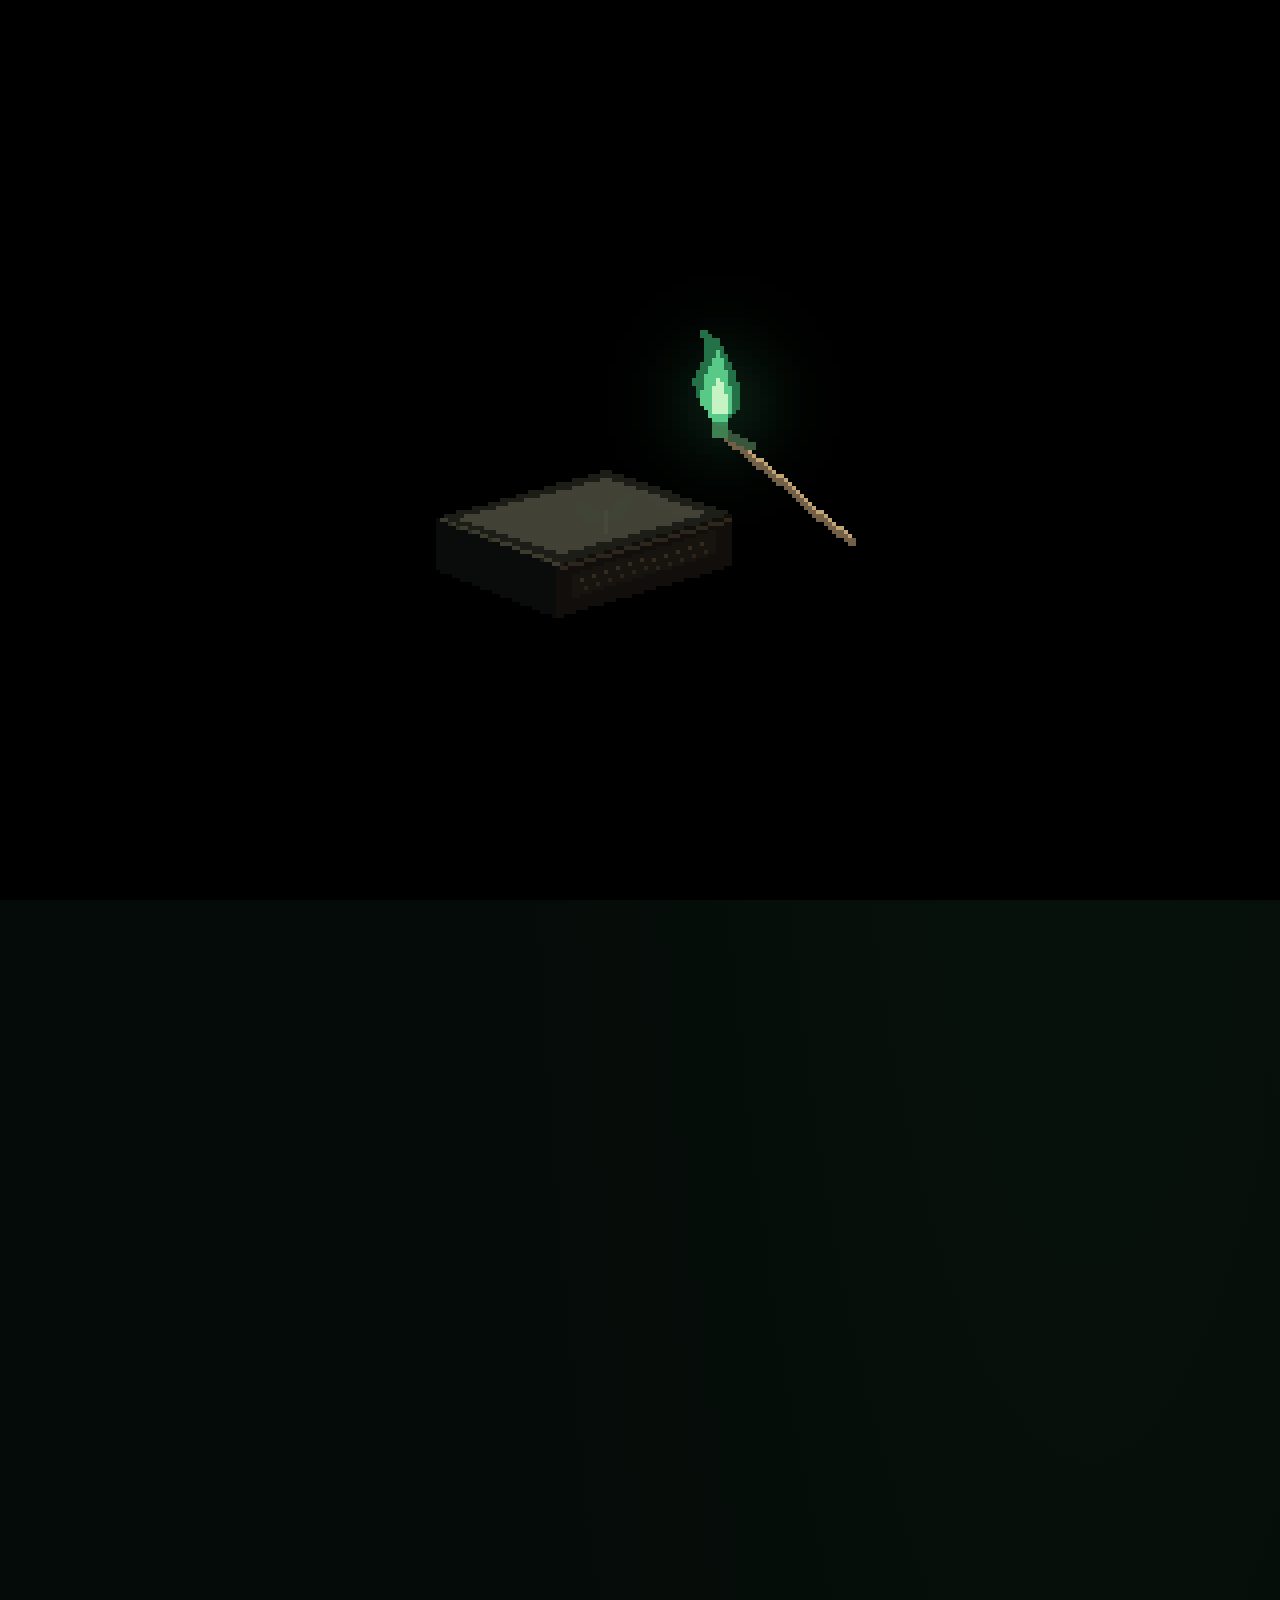
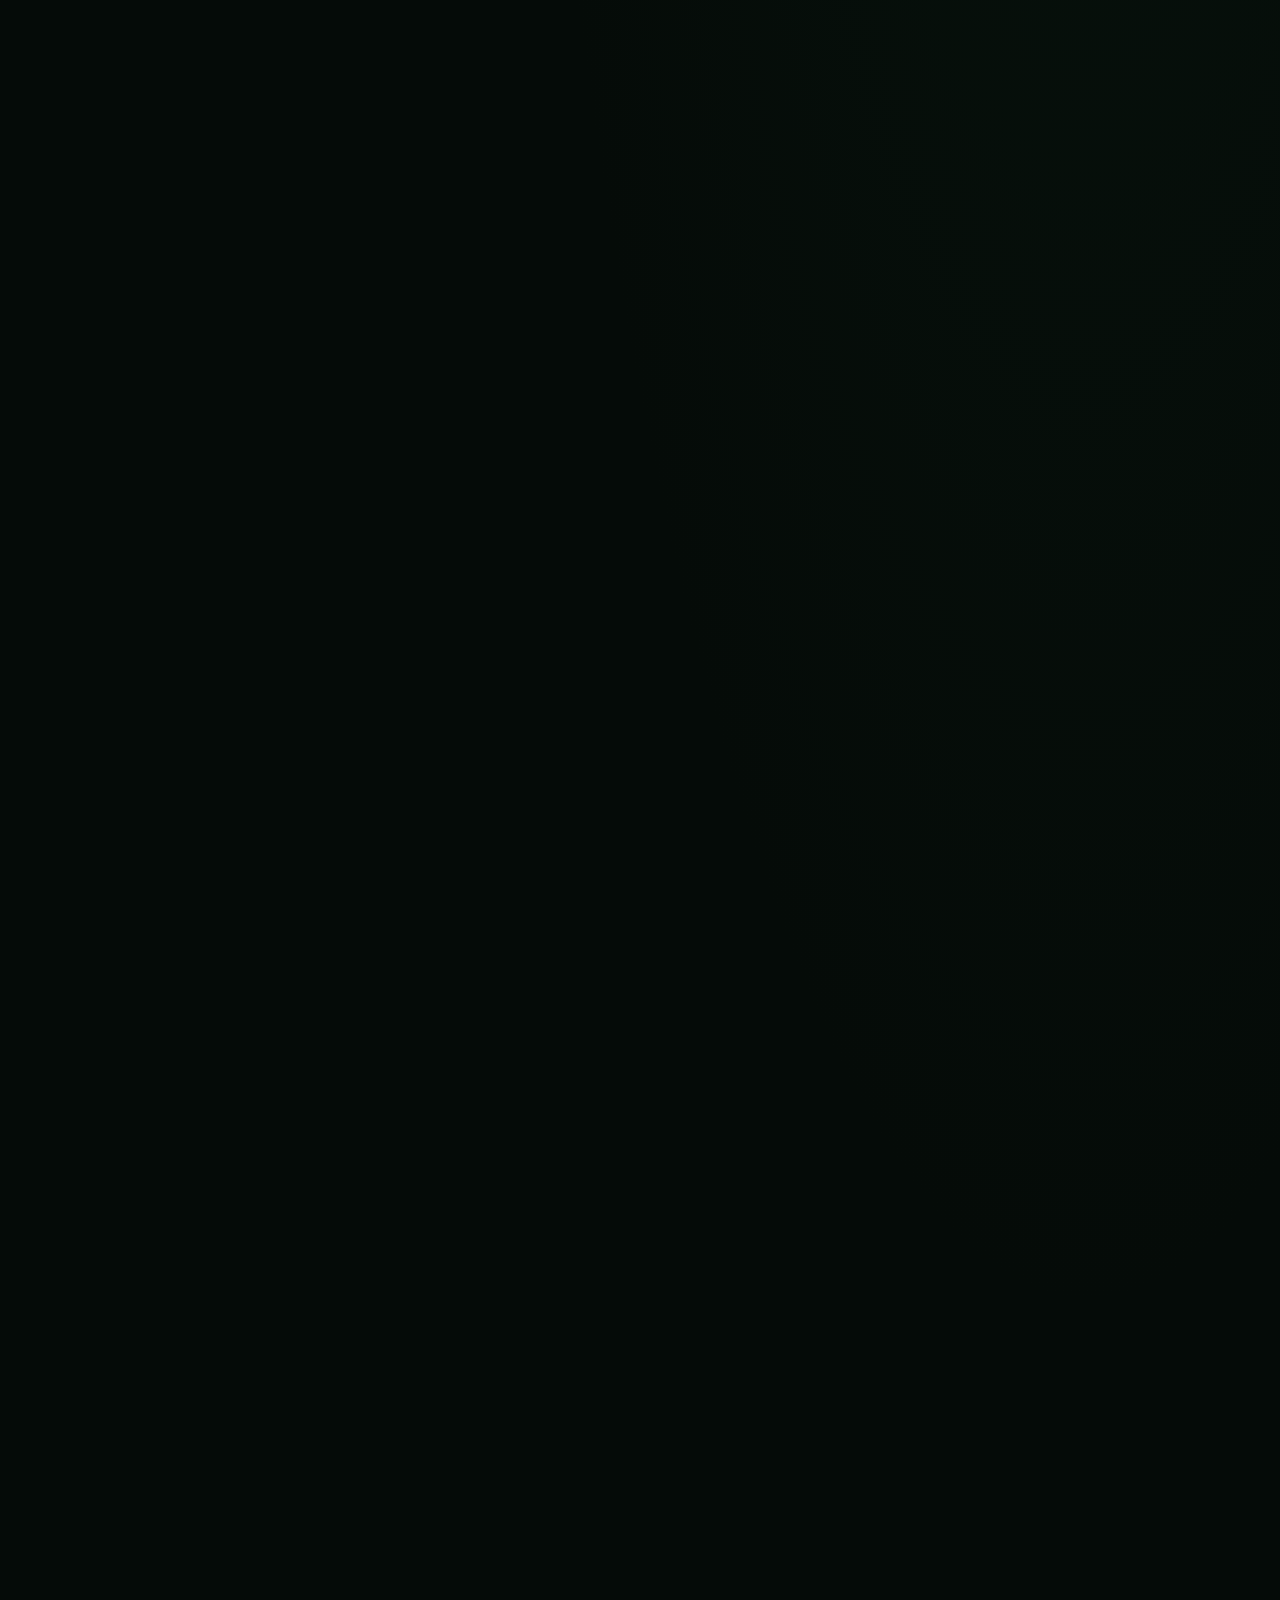
<file: index.html>
<!doctype html>
<html lang="en">
  <head>
    <meta charset="UTF-8" />
    <meta name="viewport" content="width=device-width, initial-scale=1.0" />
    <meta name="theme-color" content="#050b08" />
    <meta
      name="description"
      content="Nox Zeng — Computer Science master's student at Georgia Tech, specializing in Machine Learning. LLM agents, reinforcement learning, and AI research tools."
    />
    <title>Nox Zeng — Personal Website</title>
    <link rel="icon" type="image/svg+xml" href="assets/butterfly.svg" />
    <link rel="apple-touch-icon" href="assets/favicon.png" />
    <link rel="stylesheet" href="style.css?v=920d3c6b3c1a" />
    <link rel="stylesheet" href="habitat.css?v=14898856b02f" />
    <link rel="stylesheet" href="scroll.css?v=d841e4f6ef56" />
    <link rel="stylesheet" href="project-gallery.css?v=0447044fe9cb" />
    <script src="js/intro.js?v=c462114d2ba2"></script>
    <script src="js/garden.js?v=e01c7ecc3296" defer></script>
    <script src="js/site.js?v=141482794531" defer></script>
    <script src="js/projects.js?v=0074f2f586a3" defer></script>
    <script src="js/scroll.js?v=73bfad17a070" defer></script>
    <script src="js/details.js?v=5abc3d36058e" defer></script>
    <script src="js/cursor.js?v=2e1205889b01" defer></script>
    <script src="js/selection.js?v=388bb3a83b85" defer></script>
    <script src="js/analytics.js?v=12a7a344e04c" defer data-production-only></script>
  </head>
  <body id="top">
    <div class="match-intro" id="match-intro" aria-hidden="true">
      <canvas id="match-canvas" width="180" height="180"></canvas>
    </div>
    <a class="skip-link" href="#main">Skip to content</a>
    <header class="site-header">
      <a class="wordmark" href="#home" aria-label="Nox Zeng, home"
        ><img src="assets/butterfly.svg" width="32" height="26" alt="" /><span
          >nox<span class="wordmark-dot">.sys</span></span
        ></a
      >
      <nav aria-label="Main navigation">
        <a href="#about"><span class="nav-index">01</span> About</a>
        <a href="#projects"><span class="nav-index">02</span> Projects</a>
        <a href="#contact"><span class="nav-index">03</span> Contact ↗</a>
        <a href="#offscreen"><span class="nav-index">04</span> Interests</a>
      </nav>
      <span class="header-note"
        ><span class="status-light"></span> CODE / ART / CURIOSITY</span
      >
    </header>
    <main id="main">
      <section class="hero section-wrap" id="home" aria-labelledby="hero-title">
        <div class="hero-copy">
          <p class="eyebrow">
            <span class="prompt" aria-hidden="true">&gt;</span> NOX_ZENG /
            PERSONAL WEBSITE
          </p>
          <h1 id="hero-title" data-kind="greeting" aria-label="Hi, I’m Nox.">
            <span id="typed-headline" aria-hidden="true"
              ><span class="headline-first-word">Hi,</span
              ><span class="headline-rest"> I’m Nox.</span></span
            ><span class="headline-cursor" aria-hidden="true">_</span>
          </h1>
          <p class="hero-intro">
            Computer Science <span class="at-sign">@</span> Georgia Tech<br /><span
              class="hero-thread"
              >M.S. · Machine Learning</span
            >
          </p>
          <div class="hero-actions">
            <a class="button" href="#projects"
              >View projects <span aria-hidden="true">↗</span></a
            ><a class="text-link" href="#about"
              >About me <span aria-hidden="true">↓</span></a
            >
          </div>
        </div>
        <figure class="garden" aria-label="Pixel butterfly specimen windows with wreaths and loose botanical accents">
          <div class="garden-stage" role="group" aria-label="Overlapping butterfly specimen terminals">
            <article class="specimen-window specimen-window--swallowtail" data-forms="swallowtail">
              <button class="specimen-titlebar" type="button" aria-label="Bring swallowtail window to front; drag to move">
                <span class="specimen-signal" aria-hidden="true">!</span><span class="specimen-title">swallowtail.exe</span><span class="specimen-chrome" aria-hidden="true">− □</span>
              </button>
              <div class="specimen-body"><canvas width="210" height="250" role="img" aria-label="An animated pixel swallowtail butterfly">Pixel swallowtail.</canvas><p class="specimen-label" aria-hidden="true">SWALLOWTAIL</p></div>
            </article>
            <article class="specimen-window specimen-window--blue" data-forms="morpho glasswing">
              <button class="specimen-titlebar" type="button" aria-label="Bring blue morpho and glasswing window to front; drag to move">
                <span class="specimen-signal" aria-hidden="true">!</span><span class="specimen-title">wing_buffer.log</span><span class="specimen-chrome" aria-hidden="true">− □</span>
              </button>
              <div class="specimen-body"><canvas width="420" height="175" role="img" aria-label="Animated pixel blue morpho and glasswing butterflies">Pixel blue morpho and glasswing.</canvas><p class="specimen-label" aria-hidden="true">MORPHO · GLASSWING</p></div>
            </article>
            <article class="specimen-window specimen-window--luna" data-forms="luna">
              <button class="specimen-titlebar" type="button" aria-label="Bring luna moth window to front; drag to move">
                <span class="specimen-signal" aria-hidden="true">!</span><span class="specimen-title">luna.exe</span><span class="specimen-chrome" aria-hidden="true">− □</span>
              </button>
              <div class="specimen-body"><canvas width="360" height="330" role="img" aria-label="An animated pixel luna moth">Pixel luna moth.</canvas><p class="specimen-label" aria-hidden="true">LUNA MOTH</p></div>
            </article>
            <article class="specimen-window specimen-window--amber" data-forms="atlas monarch">
              <button class="specimen-titlebar" type="button" aria-label="Bring atlas moth and monarch window to front; drag to move">
                <span class="specimen-signal" aria-hidden="true">!</span><span class="specimen-title">specimens_04</span><span class="specimen-chrome" aria-hidden="true">− □</span>
              </button>
              <div class="specimen-body"><canvas width="340" height="180" role="img" aria-label="Animated pixel atlas moth and monarch">Pixel atlas moth and monarch.</canvas><p class="specimen-label" aria-hidden="true">ATLAS · MONARCH</p></div>
            </article>
            <article class="specimen-window specimen-window--ink" data-forms="peacock emperor">
              <button class="specimen-titlebar" type="button" aria-label="Bring peacock and purple emperor window to front; drag to move">
                <span class="specimen-signal" aria-hidden="true">!</span><span class="specimen-title">colour_study</span><span class="specimen-chrome" aria-hidden="true">− □</span>
              </button>
              <div class="specimen-body"><canvas width="260" height="185" role="img" aria-label="Animated pixel peacock and purple emperor butterflies">Pixel peacock and purple emperor.</canvas><p class="specimen-label" aria-hidden="true">PEACOCK · EMPEROR</p></div>
            </article>
            <article class="specimen-window specimen-window--comet" data-forms="comet">
              <button class="specimen-titlebar" type="button" aria-label="Bring comet moth window to front; drag to move">
                <span class="specimen-signal" aria-hidden="true">!</span><span class="specimen-title">comet.exe</span><span class="specimen-chrome" aria-hidden="true">− □</span>
              </button>
              <div class="specimen-body"><canvas width="140" height="200" role="img" aria-label="An animated pixel comet moth">Pixel comet moth.</canvas><p class="specimen-label" aria-hidden="true">COMET MOTH</p></div>
            </article>
          </div>
        </figure>
        <a class="scroll-cue" href="#about"
          ><span aria-hidden="true">↓</span> SCROLL TO EXPLORE</a
        >
      </section>
      <section
        class="about section-wrap"
        id="about"
        aria-labelledby="about-title"
      >
        <div class="section-marker">
          <span>01 / INTRO</span><span aria-hidden="true">↘</span>
        </div>
        <div class="about-main">
          <h2 id="about-title">About Me</h2>
          <p class="about-copy">
            I’m Nox, a <strong>Computer Science master’s student</strong> at
            <a
              href="https://www.gatech.edu/"
              target="_blank"
              rel="noopener noreferrer"
              >Georgia Tech</a
            >, where I also earned my <strong>B.S.</strong> I focus on machine
            learning and am currently researching RSI. I also have a
            <strong>first-author paper under review at
            <a
              href="https://naacl.org/"
              target="_blank"
              rel="noopener noreferrer"
              >NAACL</a
            ></strong>. My work with LLM agents and reinforcement learning
            includes an AI internship at ZTE, where I built distributed training
            pipelines for multi-turn agents. I’m currently in team matching for
            Google’s 2027 SWE internship. Outside of CS, I enjoy reading,
            Polaroid and film photography, drawing and painting, and visiting
            historic sites, especially ancient tombs.
          </p>
        </div>
      </section>
      <section
        class="work section-wrap"
        id="projects"
        aria-labelledby="work-title"
      >
        <div class="section-heading">
          <div>
            <p class="eyebrow">02 / SELECTED PROJECTS</p>
            <h2 id="work-title">Projects</h2>
          </div>
          <a
            class="text-link"
            href="https://github.com/noxYJZeng"
            target="_blank"
            rel="noopener noreferrer"
            >More on GitHub <span aria-hidden="true">↗</span></a
          >
        </div>
        <div class="project-index">
          <div class="project-directory">
            <section class="project-group" aria-labelledby="projects-ml-title">
              <h3 class="project-group-title" id="projects-ml-title">ML &amp; AI</h3>
              <ol class="project-list" start="1">
                <li>
                  <article class="project-note" data-project="claim2code" aria-labelledby="project-claim2code-title">
                    <span class="project-number" aria-hidden="true">01</span>
                    <div class="project-note-copy">
                      <div class="project-note-heading">
                        <img class="project-thumb" src="assets/project-thumbs/claim2code.webp" alt=""
                          width="640" height="336" loading="lazy" decoding="async" />
                        <h4 id="project-claim2code-title"><a class="project-link"
                          href="https://github.com/noxYJZeng/claim2code" target="_blank" rel="noopener noreferrer"
                          ><span class="project-link-tail">Claim2Code <span class="project-link-arrow" aria-hidden="true">↗</span></span></a></h4>
                        <span class="project-status">Completed</span>
                      </div>
                      <p>Check whether a paper’s claims match its code. Upload an ML paper and link its GitHub repo to get verdicts backed by paper passages and code lines, mismatch explanations, and optional reference tests.</p>
                      <span class="project-stack">PYTHON · FASTAPI · REACT · PGVECTOR</span>
                    <a class="project-example"
                      href="https://github.com/noxYJZeng/claim2code/blob/main/docs/screenshots/verification.jpg"
                      target="_blank" rel="noopener noreferrer"
                      >Verification example <span aria-hidden="true">↗</span></a>
                    </div>
                  </article>
                </li>
                <li>
                  <article class="project-note" data-project="fluid" aria-labelledby="project-fluid-title">
                    <span class="project-number" aria-hidden="true">02</span>
                    <div class="project-note-copy">
                      <div class="project-note-heading">
                        <img class="project-thumb" src="assets/project-thumbs/lbm.webp" alt=""
                          width="640" height="640" loading="lazy" decoding="async" />
                        <h4 id="project-fluid-title"><a class="project-link"
                          href="https://github.com/noxYJZeng/lbm-generating-obstacles-randomly" target="_blank" rel="noopener noreferrer"
                          >LBM Fluid <span class="project-link-tail">Simulation <span class="project-link-arrow" aria-hidden="true">↗</span></span></a></h4>
                      </div>
                      <p>A 2D fluid solver with randomized obstacles, built to produce varied simulation data for machine learning.</p>
                      <span class="project-stack">PYTHON · LBM · MACHINE LEARNING</span>
                    </div>
                  </article>
                </li>
              </ol>
            </section>
            <section class="project-group" aria-labelledby="projects-swe-title">
              <h3 class="project-group-title" id="projects-swe-title">SWE</h3>
              <ol class="project-list" start="3">
                <li>
                  <article class="project-note" data-project="nasa" aria-labelledby="project-nasa-title">
                    <span class="project-number" aria-hidden="true">03</span>
                    <div class="project-note-copy">
                      <div class="project-note-heading">
                        <img class="project-thumb" src="assets/project-thumbs/nasa.webp" alt=""
                          width="640" height="634" loading="lazy" decoding="async" />
                        <h4 id="project-nasa-title"><a class="project-link"
                          href="https://nasa-explorer-z.netlify.app/apod" target="_blank" rel="noopener noreferrer"
                          >NASA <span class="project-link-tail">Explorer <span class="project-link-arrow" aria-hidden="true">↗</span></span></a></h4>
                      </div>
                      <p>A NASA API dashboard with real-time ISS tracking, 2D/3D maps, asteroid statistics, and an astronomy picture of the day.</p>
                      <span class="project-stack">VUE · TYPESCRIPT · CESIUMJS · NASA APIs</span>
                    </div>
                  </article>
                </li>
                <li>
                  <article class="project-note" data-project="health" aria-labelledby="project-health-title">
                    <span class="project-number" aria-hidden="true">04</span>
                    <div class="project-note-copy">
                      <div class="project-note-heading">
                        <img class="project-thumb" src="assets/project-thumbs/healthtracker.webp" alt=""
                          width="512" height="512" loading="lazy" decoding="async" />
                        <h4 id="project-health-title"><a class="project-link"
                          href="https://noxyjzeng.github.io/HealthTracker/" target="_blank" rel="noopener noreferrer"
                          ><span class="project-link-tail">HealthTracker <span class="project-link-arrow" aria-hidden="true">↗</span></span></a></h4>
                      </div>
                      <p>Log calories, track workouts, and join community challenges with role-based features and a clear view of your progress.</p>
                      <span class="project-stack">MOBILE · MVVM · COMMUNITY</span>
                    </div>
                  </article>
                </li>
                <li>
                  <article class="project-note" data-project="fashion" aria-labelledby="project-fashion-title">
                    <span class="project-number" aria-hidden="true">05</span>
                    <div class="project-note-copy">
                      <div class="project-note-heading">
                        <img class="project-thumb" src="assets/project-thumbs/atlsfw.webp" alt=""
                          width="640" height="640" loading="lazy" decoding="async" />
                        <h4 id="project-fashion-title"><a class="project-link"
                          href="https://noxyjzeng.github.io/ATLSFW_App_Enhancement/" target="_blank" rel="noopener noreferrer"
                          ><span class="project-link-tail">ATLSFW <span class="project-link-arrow" aria-hidden="true">↗</span></span></a></h4>
                      </div>
                      <p>Connecting people with sustainable fashion, local makers, and the stories behind what we wear.</p>
                      <span class="project-stack">MOBILE · SUSTAINABILITY · ROLE-BASED UX</span>
                    </div>
                  </article>
                </li>
              </ol>
            </section>
            <section class="project-group" aria-labelledby="projects-systems-title">
              <h3 class="project-group-title" id="projects-systems-title">C &amp; Systems</h3>
              <ol class="project-list" start="6">
                <li>
                  <article class="project-note" data-project="pacman" aria-labelledby="project-pacman-title">
                    <span class="project-number" aria-hidden="true">06</span>
                    <div class="project-note-copy">
                      <div class="project-note-heading">
                        <img class="project-thumb" src="assets/gba-pixel.svg" alt=""
                          width="320" height="210" loading="lazy" />
                        <h4 id="project-pacman-title"><a class="project-link"
                          href="https://github.com/noxYJZeng/gba-pacman" target="_blank" rel="noopener noreferrer"
                          >Pacman <span class="project-link-tail">GBA <span class="project-link-arrow" aria-hidden="true">↗</span></span></a></h4>
                      </div>
                      <p>Built from scratch for the Game Boy Advance.</p>
                      <span class="project-stack">C · DMA · SPRITES</span>
                    </div>
                  </article>
                </li>
              </ol>
            </section>
          </div>
        </div>
      </section>
      <section
        class="contact section-wrap"
        id="contact"
        aria-labelledby="contact-title"
      >
        <div class="contact-stack">
          <div class="paper-layer paper-layer-back" aria-hidden="true"></div>
          <div class="paper-layer paper-layer-middle" aria-hidden="true"></div>
          <div class="contact-paper">
            <div class="contact-top">
              <span>03 / FIND ME</span>
              <img src="assets/butterfly.svg" width="34" height="28" alt="" />
            </div>
            <h2 id="contact-title">Contact</h2>
            <p>For work, projects, or a quick hello.</p>
            <a class="contact-email" href="mailto:xzeng0501@gmail.com"
              >xzeng0501@gmail.com <span aria-hidden="true">↗</span></a
            >
            <div class="contact-links">
              <a
                href="https://github.com/noxYJZeng"
                target="_blank"
                rel="noopener noreferrer"
                aria-label="GitHub"
                title="GitHub"
              >
                <svg
                  viewBox="0 0 16 16"
                  fill="currentColor"
                  aria-hidden="true"
                  focusable="false"
                >
                  <path
                    d="M8 0C3.58 0 0 3.58 0 8c0 3.54 2.29 6.53 5.47 7.59.4.07.55-.17.55-.38 0-.19-.01-.82-.01-1.49-2.01.37-2.53-.49-2.69-.94-.09-.23-.48-.94-.82-1.13-.28-.15-.68-.52-.01-.53.63-.01 1.08.58 1.23.82.72 1.21 1.87.87 2.33.66.07-.52.28-.87.51-1.07-1.78-.2-3.64-.89-3.64-3.95 0-.87.31-1.59.82-2.15-.08-.2-.36-1.02.08-2.12 0 0 .67-.21 2.2.82.64-.18 1.32-.27 2-.27s1.36.09 2 .27c1.53-1.04 2.2-.82 2.2-.82.44 1.1.16 1.92.08 2.12.51.56.82 1.27.82 2.15 0 3.07-1.87 3.75-3.65 3.95.29.25.54.73.54 1.48 0 1.07-.01 1.93-.01 2.2 0 .21.15.46.55.38A8.01 8.01 0 0 0 16 8c0-4.42-3.58-8-8-8"
                  />
                </svg>
              </a>
              <a
                href="https://www.linkedin.com/in/nox-zeng-2a6161294/"
                target="_blank"
                rel="noopener noreferrer"
                aria-label="LinkedIn"
                title="LinkedIn"
              >
                <svg
                  viewBox="0 0 16 16"
                  fill="currentColor"
                  aria-hidden="true"
                  focusable="false"
                >
                  <path
                    d="M0 1.146C0 .513.526 0 1.175 0h13.65C15.474 0 16 .513 16 1.146v13.708c0 .633-.526 1.146-1.175 1.146H1.175C.526 16 0 15.487 0 14.854zm4.943 12.248V6.169H2.542v7.225zm-1.2-8.212c.837 0 1.358-.554 1.358-1.248-.015-.709-.52-1.248-1.342-1.248S2.4 3.226 2.4 3.934c0 .694.521 1.248 1.327 1.248zm4.908 8.212V9.359c0-.216.016-.432.08-.586.173-.431.568-.878 1.232-.878.869 0 1.216.662 1.216 1.634v3.865h2.401V9.25c0-2.22-1.184-3.252-2.764-3.252-1.274 0-1.845.7-2.165 1.193v.025h-.016l.016-.025V6.169h-2.4c.03.678 0 7.225 0 7.225z"
                  />
                </svg>
              </a>
            </div>
          </div>
          <img
            class="contact-pen"
            src="assets/fountain-pen.svg"
            width="120"
            height="48"
            alt=""
            aria-hidden="true"
            draggable="false"
          />
        </div>
      </section>

      <section
        class="offscreen section-wrap"
        id="offscreen"
        aria-labelledby="offscreen-title"
      >
        <div class="section-heading">
          <div>
            <p class="eyebrow">04 / KNOW MORE ABOUT ME</p>
            <h2 id="offscreen-title">Interests</h2>
          </div>
        </div>
        <div class="interest-list">
          <article
            class="interest-row interest-row--reading"
            aria-labelledby="interest-reading"
          >
            <div class="interest-copy">
              <span class="interest-index">01</span>
              <h3 id="interest-reading">Reading</h3>
              <p>
                I read a bit of everything, but history books are my favorite.
              </p>
              <p>
                Lately I’ve been puzzling over Nabokov’s <em>Pale Fire</em>.
              </p>
            </div>
            <div class="interest-visual">
              <div class="interest-art">
                <canvas
                  width="240"
                  height="156"
                  data-pixels="reading"
                  role="img"
                  aria-label="A pixel book with a page that lifts, turns around the binding, and settles on the other side."
                  >An open book in pixels.</canvas
                >
              </div>
            </div>
          </article>
          <article
            class="interest-row interest-row--camera"
            aria-labelledby="interest-camera"
          >
            <div class="interest-copy">
              <span class="interest-index">02</span>
              <h3 id="interest-camera">Polaroid &amp; Film</h3>
              <p>
                I love Polaroid and film photography for the surprises,
                including the occasional “oh no.”
              </p>
              <p>
                While I’m waiting for a photo to develop, I never quite know
                what I’m going to get. I like that uncertainty and the excuse to
                experiment.
              </p>
              <a class="interest-gallery-link" href="polaroids.html"
                >View my Polaroids <span aria-hidden="true">↗</span></a
              >
            </div>
            <div class="interest-visual">
              <div class="interest-art">
                <canvas
                  width="240"
                  height="156"
                  data-pixels="camera"
                  role="img"
                  aria-label="Front view of a pixel Polaroid SX-70 folding camera. Its shutter closes, a photograph emerges from the centered slot, and its image gradually develops beside a roll of film."
                  >A Polaroid SX-70 folding camera and a roll of film in
                  pixels.</canvas
                >
              </div>
            </div>
          </article>
          <article
            class="interest-row interest-row--painting"
            aria-labelledby="interest-painting"
          >
            <div class="interest-copy">
              <span class="interest-index">03</span>
              <h3 id="interest-painting">Drawing &amp; Painting</h3>
              <p>
                With watercolor, I love seeing how water and pigment spread and
                blend on cotton paper. Changing the amount of water or the mix
                of colors can lead to very different results.
              </p>
              <p>I also enjoy drawing and painting with other materials.</p>
            </div>
            <div class="interest-visual interest-visual--painting">
              <div class="interest-art" aria-hidden="true"></div>
              <canvas
                width="360"
                height="260"
                data-pixels="painting"
                role="img"
                aria-label="A pixel watercolor brush dips into a small paint pan, then paints a butterfly with translucent washes and soft bleeding edges directly on the paper. Its handle extends beyond the page."
                >A butterfly being painted in watercolors, with a large brush
                extending past the paper.</canvas
              >
            </div>
          </article>
          <article
            class="interest-row interest-row--ruins"
            aria-labelledby="interest-ruins"
          >
            <div class="interest-copy">
              <span class="interest-index">04</span>
              <h3 id="interest-ruins">Historic Sites</h3>
              <p>
                I like visiting historic sites of all kinds, especially ancient
                tombs. There’s a lot to learn from the architecture, carvings,
                and inscriptions.
              </p>
              <p>
                I have a lot of respect for the people resting there, so I try
                to be a good guest and leave everything as I found it.
              </p>
            </div>
            <div class="interest-visual">
              <div class="interest-art">
                <canvas
                  width="240"
                  height="156"
                  data-pixels="ruins"
                  role="img"
                  aria-label="Pixel animation of a mossy ancient tomb entrance with a small flickering lantern."
                  >A historic tomb entrance and a small lantern in
                  pixels.</canvas
                >
              </div>
            </div>
          </article>
        </div>
      </section>
      <section
        class="visitor-note section-wrap"
        aria-label="A dedication to the visitor"
      >
        <div class="dedication">
          <p>to you,<br /><span>who found your way here.</span></p>
          <span class="dedication-signoff"
            >Thanks for stopping by.<span aria-hidden="true"> _</span></span
          >
        </div>
        <figure class="waxwing-scene">
          <canvas
            width="1180"
            height="360"
            data-pixels="waxwing"
            role="img"
            aria-label="A large pixel waxwing moving freely among leafy branches, flowers, berries, and fireflies on the page. It looks around, preens, stretches its wings, hops, and pecks at berries."
            >A waxwing among flowering branches, drawn in pixels directly on the
            page.</canvas
          >
        </figure>
      </section>
    </main>
    <footer class="site-footer section-wrap">
      <a class="footer-wordmark" href="#home">nox.</a
      ><span>PERSONAL WEBSITE</span
      ><span>© <span id="year">2026</span> Nox Zeng</span
      ><a href="#top" class="back-top">BACK TO TOP ↑</a>
    </footer>
  </body>
</html>
</file>
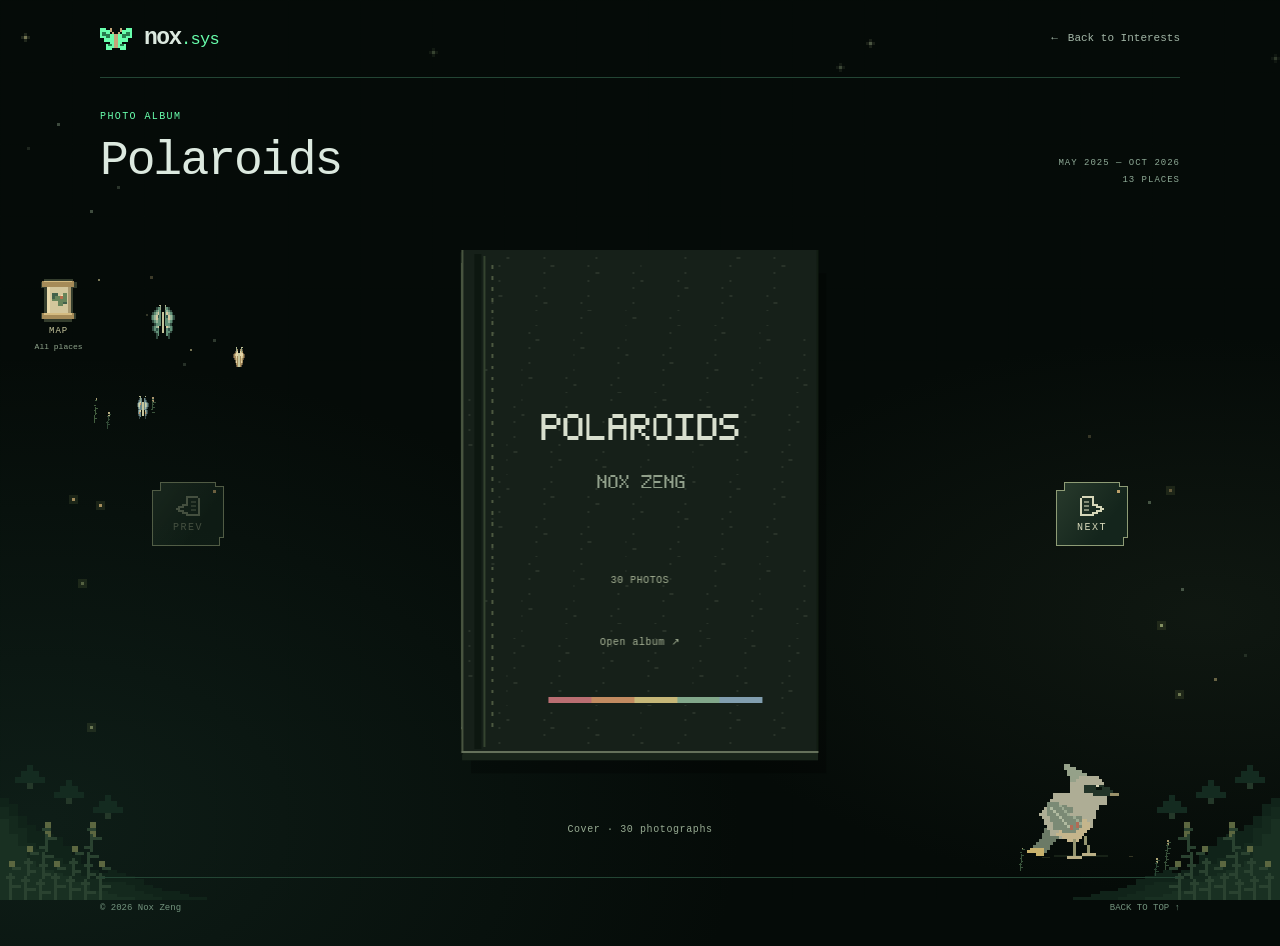
<file: polaroids.html>
<!doctype html>
<html lang="en">
  <head>
    <meta charset="UTF-8" />
    <meta name="viewport" content="width=device-width, initial-scale=1.0" />
    <meta name="theme-color" content="#050b08" />
    <meta name="description" content="Nox Zeng’s instant film photo archive." />
    <title>Polaroids — Nox Zeng</title>
    <link rel="icon" type="image/svg+xml" href="assets/butterfly.svg" />
    <link rel="stylesheet" href="style.css?v=920d3c6b3c1a" />
    <link rel="stylesheet" href="gallery.css?v=003627aaf954" />
    <script src="js/cursor.js?v=2e1205889b01" defer></script>
    <script src="js/selection.js?v=388bb3a83b85" defer></script>
    <script src="js/album.js?v=d4c6c1fa845e" defer></script>
    <script src="js/gallery.js?v=ac5dc2efe0ed" defer></script>
    <script src="js/album-ambient.js?v=7a879d1591f6" defer></script>
    <script src="js/analytics.js?v=12a7a344e04c" defer data-production-only></script>
  </head>
  <body class="gallery-page" id="top">
    <canvas class="album-backdrop" data-album-art="night" width="480" height="300" aria-hidden="true"></canvas>
    <a class="skip-link" href="#photos">Skip to photographs</a>
    <header class="photo-header">
      <a class="wordmark" href="index.html#home" data-gallery-return aria-label="Nox Zeng, home">
        <img src="assets/butterfly.svg" width="32" height="26" alt="" />
        <span>nox<span class="wordmark-dot">.sys</span></span>
      </a>
      <a class="photo-return" href="index.html#offscreen" data-gallery-return><span aria-hidden="true">←</span> Back to Interests</a>
    </header>
    <main class="photo-main" id="photos">
      <div class="photo-heading">
        <div>
          <p class="eyebrow">PHOTO ALBUM</p>
          <h1>Polaroids</h1>
        </div>
        <div class="photo-archive-note">MAY 2025 — OCT 2026<br />13 PLACES</div>
      </div>
      <aside class="photo-toolbar map-dock" aria-label="Photo locations" data-open="false" hidden>
        <button class="map-toggle" type="button" aria-label="Open photo map" aria-expanded="false" aria-controls="location-scroll" aria-haspopup="dialog">
          <svg viewBox="0 0 48 54" shape-rendering="crispEdges" aria-hidden="true">
            <path fill="#343d2d" d="M7 4h33v3h4v7h-4v29h3v7h-4v3H7v-3H3v-7h4V14H3V7h4z"/>
            <path fill="#a58b58" d="M5 6h36v7H5zm0 37h36v7H5z"/><path fill="#d4bb80" d="M7 6h32v2H7zm0 37h32v2H7z"/>
            <path fill="#d3c79c" d="M10 13h28v30H10z"/><path fill="#e8d9ab" d="M10 13h4v30h-4z"/><path fill="#a99a70" d="M34 13h4v30h-4z"/>
            <path fill="#67845a" d="M16 20h7v3h5v-3h5v10h-5v5h-5v-6h-7z"/><path fill="#42614b" d="M16 20h7v3h-4v4h-3zm12 10h5v3h-5z"/>
            <path fill="#b56e4c" d="M25 23h4v4h-4z"/><path fill="#f2dfac" d="M26 22h2v2h-2z"/>
          </svg>
          <span>MAP</span><span class="map-toggle-place">All places</span>
        </button>
        <div class="location-scroll" id="location-scroll" role="dialog" aria-label="Photo map" hidden>
          <div class="scroll-rod scroll-rod--top" aria-hidden="true"></div>
          <section class="location-picker" aria-label="Filter photographs by city">
          <div class="location-map-header">
            <p class="location-status" role="status"><span class="location-current">All places</span><span class="location-current-count">30</span><span>photos</span></p>
            <div class="location-map-actions"><button class="photo-filter location-reset" type="button" data-place="all" data-label="All places" aria-label="Show all photographs" aria-pressed="true">
              <svg viewBox="0 0 16 16" shape-rendering="crispEdges" aria-hidden="true"><path d="M1 1h5v5H1zm9 0h5v5h-5zM1 10h5v5H1zm9 0h5v5h-5z"/></svg><span>All</span>
            </button><button class="map-dismiss" type="button" aria-label="Close photo map"><svg viewBox="0 0 16 16" shape-rendering="crispEdges" aria-hidden="true"><path d="M2 2h2v2H2zm2 2h2v2H4zm2 2h4v4H6zm4-2h2v2h-2zm2-2h2v2h-2zM4 10h2v2H4zm-2 2h2v2H2zm8-2h2v2h-2zm2 2h2v2h-2z"/></svg></button></div>
          </div>
          <div class="location-map-surface">
            <div class="location-world">
              <div class="location-map-window" data-zoomed="false"><div class="location-map-sheet" aria-hidden="true">
                <img class="location-map-art" src="assets/location-world-map.svg" alt="" width="480" height="240" />
                <span class="location-map-dot" data-place="atlanta" style="--pin-x:26.5589%;--pin-y:31.2506%"><span class="location-pin-label">Atlanta</span></span><span class="location-map-dot" data-place="beijing" style="--pin-x:82.3354%;--pin-y:27.8310%"><span class="location-pin-label">Beijing</span></span><span class="location-map-dot" data-place="bellevue" style="--pin-x:16.0551%;--pin-y:23.5499%"><span class="location-pin-label">Bellevue</span></span><span class="location-map-dot" data-place="changsha" style="--pin-x:81.3719%;--pin-y:34.3177%"><span class="location-pin-label">Changsha</span></span><span class="location-map-dot" data-place="luoyang" style="--pin-x:81.2372%;--pin-y:30.7668%"><span class="location-pin-label">Luoyang</span></span><span class="location-map-dot" data-place="new-york" style="--pin-x:29.4428%;--pin-y:27.3818%"><span class="location-pin-label">New York</span></span><span class="location-map-dot" data-place="seattle" style="--pin-x:16.0189%;--pin-y:23.5521%"><span class="location-pin-label">Seattle</span></span><span class="location-map-dot" data-place="shenyang" style="--pin-x:84.2865%;--pin-y:26.7746%"><span class="location-pin-label">Shenyang</span></span><span class="location-map-dot" data-place="taiyuan" style="--pin-x:81.2636%;--pin-y:28.9608%"><span class="location-pin-label">Taiyuan</span></span><span class="location-map-dot" data-place="xiangtan" style="--pin-x:81.3733%;--pin-y:34.5391%"><span class="location-pin-label">Xiangtan</span></span><span class="location-map-dot" data-place="xianyang" style="--pin-x:80.1969%;--pin-y:30.9280%"><span class="location-pin-label">Xianyang</span></span><span class="location-map-dot" data-place="xian" style="--pin-x:80.2611%;--pin-y:30.9213%"><span class="location-pin-label">Xi’an</span></span><span class="location-map-dot" data-place="yuncheng" style="--pin-x:80.8354%;--pin-y:30.5409%"><span class="location-pin-label">Yuncheng</span></span>
              </div></div>
              <p class="location-map-caption" aria-hidden="true"><span class="location-map-name">World map</span><span class="location-coordinates">13 places</span></p>
              <div class="map-zoom" role="group" aria-label="Map zoom"><button type="button" data-map-zoom="-1" aria-label="Zoom out" disabled>−</button><output class="map-zoom-level" aria-live="polite">1×</output><button type="button" data-map-zoom="1" aria-label="Zoom in">+</button><span class="map-drag-hint">Zoom to explore</span></div>
            </div>
            <div class="location-city-index" role="group" aria-label="Choose a city"><button class="photo-filter location-city" type="button" data-place="atlanta" data-label="Atlanta" data-coordinates="33.75°N · 84.39°W" aria-label="Atlanta, 8 photographs" aria-pressed="false">
          <span class="location-city-name">Atlanta</span>
        </button><button class="photo-filter location-city" type="button" data-place="beijing" data-label="Beijing" data-coordinates="39.90°N · 116.41°E" aria-label="Beijing, 2 photographs" aria-pressed="false">
          <span class="location-city-name">Beijing</span>
        </button><button class="photo-filter location-city" type="button" data-place="bellevue" data-label="Bellevue" data-coordinates="47.61°N · 122.20°W" aria-label="Bellevue, 3 photographs" aria-pressed="false">
          <span class="location-city-name">Bellevue</span>
        </button><button class="photo-filter location-city" type="button" data-place="changsha" data-label="Changsha" data-coordinates="28.23°N · 112.94°E" aria-label="Changsha, 4 photographs" aria-pressed="false">
          <span class="location-city-name">Changsha</span>
        </button><button class="photo-filter location-city" type="button" data-place="luoyang" data-label="Luoyang" data-coordinates="34.62°N · 112.45°E" aria-label="Luoyang, 1 photographs" aria-pressed="false">
          <span class="location-city-name">Luoyang</span>
        </button><button class="photo-filter location-city" type="button" data-place="new-york" data-label="New York" data-coordinates="40.71°N · 74.01°W" aria-label="New York, 1 photographs" aria-pressed="false">
          <span class="location-city-name">New York</span>
        </button><button class="photo-filter location-city" type="button" data-place="seattle" data-label="Seattle" data-coordinates="47.61°N · 122.33°W" aria-label="Seattle, 2 photographs" aria-pressed="false">
          <span class="location-city-name">Seattle</span>
        </button><button class="photo-filter location-city" type="button" data-place="shenyang" data-label="Shenyang" data-coordinates="41.81°N · 123.43°E" aria-label="Shenyang, 2 photographs" aria-pressed="false">
          <span class="location-city-name">Shenyang</span>
        </button><button class="photo-filter location-city" type="button" data-place="taiyuan" data-label="Taiyuan" data-coordinates="37.87°N · 112.55°E" aria-label="Taiyuan, 2 photographs" aria-pressed="false">
          <span class="location-city-name">Taiyuan</span>
        </button><button class="photo-filter location-city" type="button" data-place="xiangtan" data-label="Xiangtan" data-coordinates="27.83°N · 112.94°E" aria-label="Xiangtan, 1 photographs" aria-pressed="false">
          <span class="location-city-name">Xiangtan</span>
        </button><button class="photo-filter location-city" type="button" data-place="xianyang" data-label="Xianyang" data-coordinates="34.33°N · 108.71°E" aria-label="Xianyang, 2 photographs" aria-pressed="false">
          <span class="location-city-name">Xianyang</span>
        </button><button class="photo-filter location-city" type="button" data-place="xian" data-label="Xi’an" data-coordinates="34.34°N · 108.94°E" aria-label="Xi’an, 1 photographs" aria-pressed="false">
          <span class="location-city-name">Xi’an</span>
        </button><button class="photo-filter location-city" type="button" data-place="yuncheng" data-label="Yuncheng" data-coordinates="35.03°N · 111.01°E" aria-label="Yuncheng, 1 photographs" aria-pressed="false">
          <span class="location-city-name">Yuncheng</span>
        </button></div>
          </div>
          </section>
          <div class="scroll-rod scroll-rod--bottom" aria-hidden="true"></div>
        </div>
      </aside>
      <section class="album" aria-label="A pixel photo album with one photograph per page">
        <canvas class="album-margin-art album-margin-art--moths" data-album-art="moths" width="224" height="200" aria-hidden="true"></canvas>
        <canvas class="album-margin-art album-margin-art--waxwing" data-album-art="waxwing" width="210" height="156" aria-hidden="true"></canvas>
        <div class="album-scene">
          <canvas id="album-canvas" width="360" height="330" aria-hidden="true" hidden></canvas>
          <div class="album-pages">
          <figure class="photo-entry" data-place="new-york" data-photo-id="2025-05-new-york-0044">
            <a class="photo-open" href="assets/polaroids/2025-05-new-york-0044-large.webp"
              aria-label="Enlarge New York, May 2025"
              aria-haspopup="dialog">
              <img src="assets/polaroids/2025-05-new-york-0044.webp" width="800" height="954"
                alt="The Lower Manhattan skyline seen across the water, in a white instant-film border." loading="eager" decoding="async" />
            </a>
            <figcaption>
              <div><span class="photo-place">New York</span></div>
              <time datetime="2025-05" data-label="May 2025">MAY 2025</time>
            </figcaption>
          </figure>
          <figure class="photo-entry" data-place="luoyang" data-photo-id="2025-12-luoyang-0001">
            <a class="photo-open" href="assets/polaroids/2025-12-luoyang-0001-large.webp"
              aria-label="Enlarge Luoyang, December 2025"
              aria-haspopup="dialog">
              <img src="assets/polaroids/2025-12-luoyang-0001.webp" width="800" height="946"
                alt="A person in traditional dress standing beside a rammed-earth wall, in a white instant-film border." loading="eager" decoding="async" />
            </a>
            <figcaption>
              <div><span class="photo-place">Luoyang</span></div>
              <time datetime="2025-12" data-label="December 2025">DEC 2025</time>
            </figcaption>
          </figure>
          <figure class="photo-entry" data-place="bellevue" data-photo-id="2026-03-bellevue-02">
            <a class="photo-open" href="assets/polaroids/2026-03-bellevue-02-large.webp"
              aria-label="Enlarge Bellevue, March 2026"
              aria-haspopup="dialog">
              <img src="assets/polaroids/2026-03-bellevue-02.webp" width="800" height="949"
                alt="A view of rooftops and distant hills framed by dark evergreen branches, in a pink Polaroid border." loading="eager" decoding="async" />
            </a>
            <figcaption>
              <div><span class="photo-place">Bellevue</span></div>
              <time datetime="2026-03" data-label="March 2026">MAR 2026</time>
            </figcaption>
          </figure>
          <figure class="photo-entry" data-place="seattle" data-photo-id="2026-03-seattle-03">
            <a class="photo-open" href="assets/polaroids/2026-03-seattle-03-large.webp"
              aria-label="Enlarge Seattle, March 2026"
              aria-haspopup="dialog">
              <img src="assets/polaroids/2026-03-seattle-03.webp" width="800" height="951"
                alt="People beneath a large flowering tree, its dark trunk surrounded by pale pink blossoms, in a white Polaroid border." loading="lazy" decoding="async" />
            </a>
            <figcaption>
              <div><span class="photo-place">Seattle</span></div>
              <time datetime="2026-03" data-label="March 2026">MAR 2026</time>
            </figcaption>
          </figure>
          <figure class="photo-entry" data-place="bellevue" data-photo-id="2026-03-bellevue-04">
            <a class="photo-open" href="assets/polaroids/2026-03-bellevue-04-large.webp"
              aria-label="Enlarge Bellevue, March 2026"
              aria-haspopup="dialog">
              <img src="assets/polaroids/2026-03-bellevue-04.webp" width="800" height="949"
                alt="A white cloud against a deep blue sky, in a violet Polaroid border." loading="lazy" decoding="async" />
            </a>
            <figcaption>
              <div><span class="photo-place">Bellevue</span></div>
              <time datetime="2026-03" data-label="March 2026">MAR 2026</time>
            </figcaption>
          </figure>
          <figure class="photo-entry" data-place="bellevue" data-photo-id="2026-03-bellevue-05">
            <a class="photo-open" href="assets/polaroids/2026-03-bellevue-05-large.webp"
              aria-label="Enlarge Bellevue, March 2026"
              aria-haspopup="dialog">
              <img src="assets/polaroids/2026-03-bellevue-05.webp" width="800" height="953"
                alt="White blossoms and tree branches against a blue sky, in a turquoise Polaroid border." loading="lazy" decoding="async" />
            </a>
            <figcaption>
              <div><span class="photo-place">Bellevue</span></div>
              <time datetime="2026-03" data-label="March 2026">MAR 2026</time>
            </figcaption>
          </figure>
          <figure class="photo-entry" data-place="seattle" data-photo-id="2026-03-seattle-06">
            <a class="photo-open" href="assets/polaroids/2026-03-seattle-06-large.webp"
              aria-label="Enlarge Seattle, March 2026"
              aria-haspopup="dialog">
              <img src="assets/polaroids/2026-03-seattle-06.webp" width="800" height="964"
                alt="A shaded path leading to a building beneath arching trees, in an olive green Polaroid border." loading="lazy" decoding="async" />
            </a>
            <figcaption>
              <div><span class="photo-place">Seattle</span></div>
              <time datetime="2026-03" data-label="March 2026">MAR 2026</time>
            </figcaption>
          </figure>
          <figure class="photo-entry" data-place="atlanta" data-photo-id="2026-03-atlanta-07">
            <a class="photo-open" href="assets/polaroids/2026-03-atlanta-07-large.webp"
              aria-label="Enlarge Atlanta, March 2026"
              aria-haspopup="dialog">
              <img src="assets/polaroids/2026-03-atlanta-07.webp" width="800" height="949"
                alt="A building and bare tree branches beneath a deep blue sky, in a red Polaroid border." loading="lazy" decoding="async" />
            </a>
            <figcaption>
              <div><span class="photo-place">Atlanta</span></div>
              <time datetime="2026-03" data-label="March 2026">MAR 2026</time>
            </figcaption>
          </figure>
          <figure class="photo-entry" data-place="atlanta" data-photo-id="2026-03-atlanta-08">
            <a class="photo-open" href="assets/polaroids/2026-03-atlanta-08-large.webp"
              aria-label="Enlarge Atlanta, March 2026"
              aria-haspopup="dialog">
              <img src="assets/polaroids/2026-03-atlanta-08.webp" width="800" height="949"
                alt="White blossoms against a bright blue sky, in a pink Polaroid border." loading="lazy" decoding="async" />
            </a>
            <figcaption>
              <div><span class="photo-place">Atlanta</span></div>
              <time datetime="2026-03" data-label="March 2026">MAR 2026</time>
            </figcaption>
          </figure>
          <figure class="photo-entry" data-place="atlanta" data-photo-id="scan-20260407-0061">
            <a class="photo-open" href="assets/polaroids/scan-20260407-0061-large.webp"
              aria-label="Enlarge Atlanta, March 2026"
              aria-haspopup="dialog">
              <img src="assets/polaroids/scan-20260407-0061.webp" width="800" height="949"
                alt="Tree branches framing a pale sky, in a violet Polaroid border." loading="lazy" decoding="async" />
            </a>
            <figcaption>
              <div><span class="photo-place">Atlanta</span></div>
              <time datetime="2026-03" data-label="March 2026">MAR 2026</time>
            </figcaption>
          </figure>
          <figure class="photo-entry" data-place="atlanta" data-photo-id="scan-20260407-0072">
            <a class="photo-open" href="assets/polaroids/scan-20260407-0072-large.webp"
              aria-label="Enlarge Atlanta, March 2026"
              aria-haspopup="dialog">
              <img src="assets/polaroids/scan-20260407-0072.webp" width="800" height="956"
                alt="Colored bands of light and diagonal shadows across tiled pavement, in an orange-yellow Polaroid border." loading="lazy" decoding="async" />
            </a>
            <figcaption>
              <div><span class="photo-place">Atlanta</span></div>
              <time datetime="2026-03" data-label="March 2026">MAR 2026</time>
            </figcaption>
          </figure>
          <figure class="photo-entry" data-place="atlanta" data-photo-id="2026-04-atlanta-10">
            <a class="photo-open" href="assets/polaroids/2026-04-atlanta-10-large.webp"
              aria-label="Enlarge Atlanta, April 2026"
              aria-haspopup="dialog">
              <img src="assets/polaroids/2026-04-atlanta-10.webp" width="800" height="946"
                alt="Pink flowers against dark foliage, in a violet Polaroid border." loading="lazy" decoding="async" />
            </a>
            <figcaption>
              <div><span class="photo-place">Atlanta</span></div>
              <time datetime="2026-04" data-label="April 2026">APR 2026</time>
            </figcaption>
          </figure>
          <figure class="photo-entry" data-place="atlanta" data-photo-id="2026-05-atlanta-0002">
            <a class="photo-open" href="assets/polaroids/2026-05-atlanta-0002-large.webp"
              aria-label="Enlarge Atlanta, May 2026"
              aria-haspopup="dialog">
              <img src="assets/polaroids/2026-05-atlanta-0002.webp" width="800" height="950"
                alt="A person in graduation clothing in front of a brick clock tower, in an olive-gold instant-film border." loading="lazy" decoding="async" />
            </a>
            <figcaption>
              <div><span class="photo-place">Atlanta</span></div>
              <time datetime="2026-05" data-label="May 2026">MAY 2026</time>
            </figcaption>
          </figure>
          <figure class="photo-entry" data-place="xian" data-photo-id="2026-05-xian-11">
            <a class="photo-open" href="assets/polaroids/2026-05-xian-11-large.webp"
              aria-label="Enlarge Xi’an, May 2026"
              aria-haspopup="dialog">
              <img src="assets/polaroids/2026-05-xian-11.webp" width="800" height="956"
                alt="Stone monuments and green trees in front of a pagoda, in a yellow Polaroid border." loading="lazy" decoding="async" />
            </a>
            <figcaption>
              <div><span class="photo-place">Xi’an</span></div>
              <time datetime="2026-05" data-label="May 2026">MAY 2026</time>
            </figcaption>
          </figure>
          <figure class="photo-entry" data-place="yuncheng" data-photo-id="2026-05-yuncheng-0022">
            <a class="photo-open" href="assets/polaroids/2026-05-yuncheng-0022-large.webp"
              aria-label="Enlarge Yuncheng, May 2026"
              aria-haspopup="dialog">
              <img src="assets/polaroids/2026-05-yuncheng-0022.webp" width="800" height="975"
                alt="A carved stone doorway surrounded by relief figures, in a white instant-film border with a handwritten paper label." loading="lazy" decoding="async" />
            </a>
            <figcaption>
              <div><span class="photo-place">Yuncheng</span></div>
              <time datetime="2026-05" data-label="May 2026">MAY 2026</time>
            </figcaption>
          </figure>
          <figure class="photo-entry" data-place="taiyuan" data-photo-id="2026-05-taiyuan-0006">
            <a class="photo-open" href="assets/polaroids/2026-05-taiyuan-0006-large.webp"
              aria-label="Enlarge Taiyuan, May 2026"
              aria-haspopup="dialog">
              <img src="assets/polaroids/2026-05-taiyuan-0006.webp" width="800" height="963"
                alt="A shaded garden with trees and a shallow rocky pool, in a white instant-film border with a handwritten paper label." loading="lazy" decoding="async" />
            </a>
            <figcaption>
              <div><span class="photo-place">Taiyuan</span></div>
              <time datetime="2026-05" data-label="May 2026">MAY 2026</time>
            </figcaption>
          </figure>
          <figure class="photo-entry" data-place="taiyuan" data-photo-id="2026-05-taiyuan-0012">
            <a class="photo-open" href="assets/polaroids/2026-05-taiyuan-0012-large.webp"
              aria-label="Enlarge Taiyuan, May 2026"
              aria-haspopup="dialog">
              <img src="assets/polaroids/2026-05-taiyuan-0012.webp" width="800" height="977"
                alt="A yellow mural with a central figure and flowing lines, in a dark instant-film border with a handwritten paper label." loading="lazy" decoding="async" />
            </a>
            <figcaption>
              <div><span class="photo-place">Taiyuan</span></div>
              <time datetime="2026-05" data-label="May 2026">MAY 2026</time>
            </figcaption>
          </figure>
          <figure class="photo-entry" data-place="xianyang" data-photo-id="2026-05-xianyang-0002">
            <a class="photo-open" href="assets/polaroids/2026-05-xianyang-0002-large.webp"
              aria-label="Enlarge Xianyang, May 2026"
              aria-haspopup="dialog">
              <img src="assets/polaroids/2026-05-xianyang-0002.webp" width="800" height="946"
                alt="Small clay animal figures in an excavated pit, in a dark instant-film border with a handwritten paper label." loading="lazy" decoding="async" />
            </a>
            <figcaption>
              <div><span class="photo-place">Xianyang</span></div>
              <time datetime="2026-05" data-label="May 2026">MAY 2026</time>
            </figcaption>
          </figure>
          <figure class="photo-entry" data-place="xianyang" data-photo-id="2026-05-xianyang-0009">
            <a class="photo-open" href="assets/polaroids/2026-05-xianyang-0009-large.webp"
              aria-label="Enlarge Xianyang, May 2026"
              aria-haspopup="dialog">
              <img src="assets/polaroids/2026-05-xianyang-0009.webp" width="800" height="975"
                alt="A weathered stone horse among trees, in a yellow instant-film border with a handwritten paper label." loading="lazy" decoding="async" />
            </a>
            <figcaption>
              <div><span class="photo-place">Xianyang</span></div>
              <time datetime="2026-05" data-label="May 2026">MAY 2026</time>
            </figcaption>
          </figure>
          <figure class="photo-entry" data-place="beijing" data-photo-id="2026-05-beijing-0012">
            <a class="photo-open" href="assets/polaroids/2026-05-beijing-0012-large.webp"
              aria-label="Enlarge Beijing, May 2026"
              aria-haspopup="dialog">
              <img src="assets/polaroids/2026-05-beijing-0012.webp" width="800" height="949"
                alt="A person in a yellow patterned top standing beside trees, in an olive-gold instant-film border." loading="lazy" decoding="async" />
            </a>
            <figcaption>
              <div><span class="photo-place">Beijing</span></div>
              <time datetime="2026-05" data-label="May 2026">MAY 2026</time>
            </figcaption>
          </figure>
          <figure class="photo-entry" data-place="beijing" data-photo-id="2026-05-beijing-0024" data-rotation="180">
            <a class="photo-open" href="assets/polaroids/2026-05-beijing-0024-large.webp"
              aria-label="Enlarge Beijing, May 2026"
              aria-haspopup="dialog">
              <img src="assets/polaroids/2026-05-beijing-0024.webp" width="800" height="978"
                alt="A dark carved relief lit in warm brown light, in an olive-gold instant-film border." loading="lazy" decoding="async" />
            </a>
            <figcaption>
              <div><span class="photo-place">Beijing</span></div>
              <time datetime="2026-05" data-label="May 2026">MAY 2026</time>
            </figcaption>
          </figure>
          <figure class="photo-entry" data-place="xiangtan" data-photo-id="2026-06-xiangtan-12">
            <a class="photo-open" href="assets/polaroids/2026-06-xiangtan-12-large.webp"
              aria-label="Enlarge Xiangtan, June 2026"
              aria-haspopup="dialog">
              <img src="assets/polaroids/2026-06-xiangtan-12.webp" width="799" height="980"
                alt="A quiet lane lined with white walls and trees, in a pink Polaroid border." loading="lazy" decoding="async" />
            </a>
            <figcaption>
              <div><span class="photo-place">Xiangtan</span></div>
              <time datetime="2026-06" data-label="June 2026">JUN 2026</time>
            </figcaption>
          </figure>
          <figure class="photo-entry" data-place="shenyang" data-photo-id="2026-07-shenyang-0001">
            <a class="photo-open" href="assets/polaroids/2026-07-shenyang-0001-large.webp"
              aria-label="Enlarge Shenyang, July 2026"
              aria-haspopup="dialog">
              <img src="assets/polaroids/2026-07-shenyang-0001.webp" width="800" height="953"
                alt="A view through a dark arched passage toward a red traditional building, in an olive-gold instant-film border." loading="lazy" decoding="async" />
            </a>
            <figcaption>
              <div><span class="photo-place">Shenyang</span></div>
              <time datetime="2026-07" data-label="July 2026">JUL 2026</time>
            </figcaption>
          </figure>
          <figure class="photo-entry" data-place="shenyang" data-photo-id="2026-07-shenyang-0010">
            <a class="photo-open" href="assets/polaroids/2026-07-shenyang-0010-large.webp"
              aria-label="Enlarge Shenyang, July 2026"
              aria-haspopup="dialog">
              <img src="assets/polaroids/2026-07-shenyang-0010.webp" width="800" height="957"
                alt="Three people smiling together indoors, in a white instant-film border." loading="lazy" decoding="async" />
            </a>
            <figcaption>
              <div><span class="photo-place">Shenyang</span></div>
              <time datetime="2026-07" data-label="July 2026">JUL 2026</time>
            </figcaption>
          </figure>
          <figure class="photo-entry" data-place="changsha" data-photo-id="2026-07-changsha-16">
            <a class="photo-open" href="assets/polaroids/2026-07-changsha-16-large.webp"
              aria-label="Enlarge Changsha, July 2026"
              aria-haspopup="dialog">
              <img src="assets/polaroids/2026-07-changsha-16.webp" width="798" height="980"
                alt="Pink lotus blossoms across a pond with city buildings in the distance, in a white instant-film border." loading="lazy" decoding="async" />
            </a>
            <figcaption>
              <div><span class="photo-place">Changsha</span></div>
              <time datetime="2026-07" data-label="July 2026">JUL 2026</time>
            </figcaption>
          </figure>
          <figure class="photo-entry" data-place="changsha" data-photo-id="2026-07-changsha-0010">
            <a class="photo-open" href="assets/polaroids/2026-07-changsha-0010-large.webp"
              aria-label="Enlarge Changsha, July 2026"
              aria-haspopup="dialog">
              <img src="assets/polaroids/2026-07-changsha-0010.webp" width="800" height="954"
                alt="Hanging spiral coils above a sunlit window, in a white instant-film border." loading="lazy" decoding="async" />
            </a>
            <figcaption>
              <div><span class="photo-place">Changsha</span></div>
              <time datetime="2026-07" data-label="July 2026">JUL 2026</time>
            </figcaption>
          </figure>
          <figure class="photo-entry" data-place="changsha" data-photo-id="2026-07-changsha-0001">
            <a class="photo-open" href="assets/polaroids/2026-07-changsha-0001-large.webp"
              aria-label="Enlarge Changsha, July 2026"
              aria-haspopup="dialog">
              <img src="assets/polaroids/2026-07-changsha-0001.webp" width="800" height="946"
                alt="A person holding a black camera, in a white instant-film border with a red Thrasher sticker." loading="lazy" decoding="async" />
            </a>
            <figcaption>
              <div><span class="photo-place">Changsha</span></div>
              <time datetime="2026-07" data-label="July 2026">JUL 2026</time>
            </figcaption>
          </figure>
          <figure class="photo-entry" data-place="changsha" data-photo-id="2026-07-changsha-0002">
            <a class="photo-open" href="assets/polaroids/2026-07-changsha-0002-large.webp"
              aria-label="Enlarge Changsha, July 2026"
              aria-haspopup="dialog">
              <img src="assets/polaroids/2026-07-changsha-0002.webp" width="800" height="946"
                alt="A portrait of a person holding a camera in purple indoor light, in a white instant-film border." loading="lazy" decoding="async" />
            </a>
            <figcaption>
              <div><span class="photo-place">Changsha</span></div>
              <time datetime="2026-07" data-label="July 2026">JUL 2026</time>
            </figcaption>
          </figure>
          <figure class="photo-entry" data-place="atlanta" data-photo-id="scan-20260918-0012">
            <a class="photo-open" href="assets/polaroids/scan-20260918-0012-large.webp"
              aria-label="Enlarge Atlanta, September 2026"
              aria-haspopup="dialog">
              <img src="assets/polaroids/scan-20260918-0012.webp" width="800" height="951"
                alt="A person wearing a patterned scarf and holding a pastry, in a circular photograph on white instant-film paper." loading="lazy" decoding="async" />
            </a>
            <figcaption>
              <div><span class="photo-place">Atlanta</span></div>
              <time datetime="2026-09" data-label="September 2026">SEP 2026</time>
            </figcaption>
          </figure>
          <figure class="photo-entry" data-place="atlanta" data-photo-id="scan-20261023-0012">
            <a class="photo-open" href="assets/polaroids/scan-20261023-0012-large.webp"
              aria-label="Enlarge Atlanta, October 2026"
              aria-haspopup="dialog">
              <img src="assets/polaroids/scan-20261023-0012.webp" width="800" height="979"
                alt="A decorative skeleton among green leaves, in a yellow Polaroid border illustrated with Pikachu." loading="lazy" decoding="async" />
            </a>
            <figcaption>
              <div><span class="photo-place">Atlanta</span></div>
              <time datetime="2026-10" data-label="October 2026">OCT 2026</time>
            </figcaption>
          </figure></div>
          <button class="album-cover" type="button" aria-label="Open photo album" hidden>
            <span>Open album <span aria-hidden="true">↗</span></span>
          </button>
          <button class="album-arrow album-previous" type="button" aria-label="Previous page" hidden>
            <svg viewBox="0 0 28 24" shape-rendering="crispEdges" aria-hidden="true"><path d="M12 2h12v2h2v18H12v-2H8v-2H4v-2H2v-2h2v-2h4v-2h4V2zm2 2v8h-4v2H6v2h4v2h4v2h10V4H14z"/><path class="album-turn-rule" d="M17 7h5v2h-5zm0 4h5v2h-5zm0 4h5v2h-5z"/></svg>
            <span>PREV</span><i aria-hidden="true"></i>
          </button>
          <button class="album-arrow album-next" type="button" aria-label="Open album" hidden>
            <svg viewBox="0 0 28 24" shape-rendering="crispEdges" aria-hidden="true"><g transform="translate(28 0) scale(-1 1)"><path d="M12 2h12v2h2v18H12v-2H8v-2H4v-2H2v-2h2v-2h4v-2h4V2zm2 2v8h-4v2H6v2h4v2h4v2h10V4H14z"/><path class="album-turn-rule" d="M17 7h5v2h-5zm0 4h5v2h-5zm0 4h5v2h-5z"/></g></svg>
            <span>NEXT</span><i aria-hidden="true"></i>
          </button>
        </div>
        <div class="album-controls" hidden>
          <button class="album-close" type="button" hidden>Close album</button>
          <p class="album-status" role="status" aria-live="polite">Cover · 30 photographs</p>
        </div>
      </section>
    </main>
    <footer class="photo-footer">
      <span>© <span id="year">2026</span> Nox Zeng</span>
      <a href="#top">BACK TO TOP ↑</a>
    </footer>
    <dialog class="photo-viewer" aria-labelledby="viewer-title" aria-describedby="viewer-date">
      <div class="viewer-top">
        <div>
          <h2 class="viewer-title" id="viewer-title"></h2>
          <time class="viewer-date" id="viewer-date"></time>
        </div>
        <button class="viewer-control viewer-close" type="button" aria-label="Close photograph" autofocus>
          <svg viewBox="0 0 16 16" shape-rendering="crispEdges" aria-hidden="true"><path d="M2 1h2v2h2v2h2V3h2V1h2v2h-2v2H8v2H6v2H4v2H2V9h2V7h2V5H4V3H2zm6 6h2v2h2v2h-2V9H8z" /></svg>
        </button>
      </div>
      <div class="viewer-stage"><img class="viewer-image" alt="" decoding="async" /></div>
      <div class="viewer-bottom">
        <span class="viewer-count" aria-live="polite"></span>
      </div>
    </dialog>
  </body>
</html>
</file>
<file: style.css>
:root {
  color-scheme: dark;
  --bg: #050b08;
  --surface: #08150e;
  --ink: #dce9df;
  --muted: #98afa0;
  --green: #68ffac;
  --dim-green: #30b979;
  --line: #234534;
  --warm: #cda570;
  --mono: "SFMono-Regular", Consolas, "Liberation Mono", monospace;
  --sans: "Helvetica Neue", Helvetica, Arial, sans-serif;
}
* {
  box-sizing: border-box;
}
html {
  scroll-behavior: smooth;
  scroll-padding-top: 40px;
}
body {
  margin: 0;
  background:
    radial-gradient(ellipse at 85% 8%, #0c25174a, transparent 38%), var(--bg);
  color: var(--ink);
  font-family: var(--mono);
  font-size: 13px;
  line-height: 1.85;
  -webkit-font-smoothing: antialiased;
}
body::before {
  content: "";
  position: fixed;
  inset: 0;
  background-image:
    linear-gradient(#34513b0c 1px, transparent 1px),
    linear-gradient(90deg, #34513b0c 1px, transparent 1px);
  background-size: 48px 48px;
  pointer-events: none;
  z-index: -1;
}
.match-intro {
  display: none;
}
.intro-active {
  --intro-shade: 1;
  --intro-page: 0;
  --intro-exposure: 0.38;
  --intro-saturation: 0.8;
  --intro-flare: 0;
  --intro-scale: 0.985;
  --intro-rise: 12px;
}
html.intro-active:not(.intro-revealing) {
  overflow: hidden;
  background: #000;
}
.intro-active .match-intro {
  position: fixed;
  inset: 0;
  z-index: 100;
  display: grid;
  place-items: center;
  touch-action: none;
  overflow: hidden;
}
.intro-active .match-intro::before {
  content: "";
  position: absolute;
  inset: 0;
  background: #000;
  opacity: var(--intro-shade);
}
.intro-active .match-intro::after {
  content: "";
  position: absolute;
  inset: 0;
  z-index: 2;
  background: linear-gradient(155deg, #0a2013, #050b08 70%);
  opacity: var(--intro-flare);
}
.match-intro #match-canvas {
  position: relative;
  z-index: 1;
  display: block;
  width: min(720px, 100vw, 100vh);
  height: auto;
  image-rendering: pixelated;
}
.intro-active .site-header,
.intro-active main,
.intro-active .site-footer {
  opacity: 0;
  filter: brightness(var(--intro-exposure)) saturate(var(--intro-saturation));
}
.intro-revealing .match-intro {
  pointer-events: none;
}
.intro-revealing .site-header,
.intro-revealing main,
.intro-revealing .site-footer {
  opacity: var(--intro-page);
}
.intro-active .hero {
  transform: translateY(var(--intro-rise)) scale(var(--intro-scale));
  transform-origin: 50% 40%;
}
a {
  color: inherit;
  text-decoration: none;
}
button {
  font: inherit;
  cursor: pointer;
}
.lighter-cursor {
  position: fixed;
  top: 0;
  left: 0;
  z-index: 1000;
  width: 36px;
  height: 48px;
  pointer-events: none;
  user-select: none;
  image-rendering: pixelated;
}
.lighter-cursor[hidden] {
  display: none;
}
@media (any-hover: hover) and (any-pointer: fine) {
  body {
    cursor:
      url("assets/cursor-lighter.svg") 17 23,
      auto;
  }
  body
    :is(
      a[href],
      button,
      summary,
      [role="button"],
      [role="link"],
      select,
      input,
      label[for]
    ) {
    cursor:
      url("assets/cursor-lighter-lit.svg") 17 23,
      pointer;
  }
  body :is(:disabled, [aria-disabled="true"]) {
    cursor:
      url("assets/cursor-lighter.svg") 17 23,
      auto;
  }
  html.has-text-selection body,
  html.has-text-selection
    body
    :is(
      a[href],
      button,
      summary,
      [role="button"],
      [role="link"],
      select,
      input,
      label[for]
    ) {
    cursor:
      url("assets/cursor-lighter-green.svg") 17 23,
      auto;
  }
  html.lighter-cursor-active,
  html.lighter-cursor-active * {
    cursor: none !important;
  }
}
a,
button,
summary {
  -webkit-tap-highlight-color: transparent;
}
a:focus-visible,
button:focus-visible,
summary:focus-visible {
  outline: 2px solid var(--warm);
  outline-offset: 5px;
}
::selection {
  background: var(--green);
  color: var(--bg);
}
img {
  display: block;
  max-width: 100%;
}
h1,
h2,
h3,
p,
figure {
  margin: 0;
}
h1,
h2,
h3 {
  font-family: var(--mono);
}
h2 {
  font-size: clamp(28px, 3vw, 39px);
  font-weight: 600;
  letter-spacing: -1.8px;
  line-height: 1.25;
}
h2 span {
  color: var(--green);
}
p {
  color: var(--muted);
}
.section-wrap {
  width: min(1180px, calc(100% - 112px));
  margin-inline: auto;
}
.eyebrow {
  font: 10px/1.7 var(--mono);
  letter-spacing: 1.4px;
  color: var(--green);
}
.skip-link {
  position: fixed;
  top: 10px;
  left: 10px;
  z-index: 20;
  transform: translateY(-160%);
  opacity: 0;
  pointer-events: none;
  background: var(--green);
  color: var(--bg);
  padding: 10px 18px;
}
.skip-link:focus {
  transform: none;
  opacity: 1;
  pointer-events: auto;
}
.site-header {
  height: 88px;
  width: min(1320px, calc(100% - 96px));
  margin: auto;
  display: flex;
  align-items: center;
  border-bottom: 1px solid var(--line);
  gap: 70px;
}
.wordmark {
  display: flex;
  align-items: center;
  gap: 12px;
  font: 700 23px/1 var(--mono);
  letter-spacing: -1.5px;
}
.wordmark img {
  image-rendering: pixelated;
}
.wordmark-dot {
  font-weight: 400;
  font-size: 17px;
  color: var(--green);
  letter-spacing: -0.7px;
}
.site-header nav {
  display: flex;
  align-items: center;
  gap: 32px;
  font-size: 11px;
}
.site-header nav a {
  color: #a4b6ab;
  padding-block: 14px;
}
.nav-index {
  color: #3c8c60;
  margin-right: 5px;
  font-size: 9px;
}
.site-header nav a:hover,
.site-header nav a.active {
  color: var(--green);
}
.header-note {
  margin-left: auto;
  display: flex;
  align-items: center;
  gap: 9px;
  color: #8caa94;
  font-size: 8px;
  letter-spacing: 1px;
}
.status-light {
  display: inline-block;
  width: 5px;
  height: 5px;
  background: var(--green);
  box-shadow: 0 0 9px #68ffac70;
  flex-shrink: 0;
}
.hero {
  position: relative;
  display: grid;
  grid-template-columns: minmax(0, 1fr) minmax(0, 1fr);
  gap: 44px;
  align-items: center;
  padding-block: 70px 95px;
  min-height: 690px;
}
.hero-copy {
  padding-bottom: 12px;
}
.hero .eyebrow {
  margin-bottom: 24px;
  font-size: 9px;
  letter-spacing: 1.6px;
}
.prompt {
  color: var(--green);
  font-weight: bold;
  font-size: 15px;
  margin-right: 9px;
}
.hero-intro {
  font-size: 13px;
  line-height: 2;
  color: #bdd0c3;
}
.at-sign {
  color: var(--green);
}
.hero-thread {
  font-size: 12px;
  color: #79ad8e;
}
.hero-actions {
  display: flex;
  align-items: center;
  gap: 28px;
  margin-top: 27px;
}
.button {
  display: inline-flex;
  align-items: center;
  justify-content: space-between;
  gap: 28px;
  padding: 11px 18px;
  color: #c6f4d5;
  border: 1px solid #3c7753;
  background: linear-gradient(130deg, #163a26, #0b1d13);
  clip-path: polygon(
    0 0,
    calc(100% - 9px) 0,
    100% 9px,
    100% 100%,
    9px 100%,
    0 calc(100% - 9px)
  );
  font-size: 11px;
  line-height: 1.8;
  font-weight: 600;
}
.button:hover {
  color: var(--green);
  border-color: var(--green);
  background: #193b28;
}
.button:focus-visible {
  outline-offset: -4px;
}
.button span {
  font-size: 16px;
  line-height: 1;
}
.text-link {
  display: inline-flex;
  align-items: center;
  gap: 12px;
  font-size: 11px;
  line-height: 1.8;
  color: #a2b9a9;
}
.text-link:hover {
  color: var(--green);
}
.text-link > span {
  color: var(--green);
}
/* A graphite instrument casing around a reflective glass display. */
.garden {
  position: relative;
  align-self: center;
  min-width: 0;
  padding: 10px 12px 14px;
  border: 1px solid #4b5f52;
  border-radius: 16px 16px 22px 22px;
  background: linear-gradient(140deg, #29332d, #151f19 35%, #101711 85%);
  box-shadow:
    inset 0 1px 0 #a5b9a12b,
    inset 0 -4px 0 #080e0a,
    0 7px 0 #020603,
    0 20px 50px #00000055;
}
.garden::before {
  content: "";
  position: absolute;
  inset: 0;
  z-index: 3;
  border-radius: inherit;
  pointer-events: none;
  background:
    radial-gradient(
      circle at 7px 9px,
      #a0ad91 0 1px,
      #050b08 1.5px 2.5px,
      transparent 3px
    ),
    radial-gradient(
      circle at calc(100% - 7px) 9px,
      #a0ad91 0 1px,
      #050b08 1.5px 2.5px,
      transparent 3px
    ),
    radial-gradient(
      circle at 8px calc(100% - 9px),
      #7d8e75 0 1px,
      #050b08 1.5px 2.5px,
      transparent 3px
    ),
    radial-gradient(
      circle at calc(100% - 8px) calc(100% - 9px),
      #7d8e75 0 1px,
      #050b08 1.5px 2.5px,
      transparent 3px
    );
}
.garden::after {
  content: "";
  position: absolute;
  left: 30%;
  right: 30%;
  bottom: 5px;
  height: 3px;
  background: repeating-linear-gradient(
    90deg,
    #020804 0 3px,
    transparent 3px 7px
  );
  pointer-events: none;
}
.garden-topline {
  display: flex;
  align-items: center;
  gap: 12px;
  height: 32px;
  padding: 0 3px 8px;
  font-size: 9px;
  color: #bac6b8;
}
.window-dots {
  display: inline-flex;
  gap: 4px;
}
.window-dots i {
  display: block;
  width: 5px;
  height: 5px;
  background: #69ce8e;
  border-radius: 50%;
  box-shadow: 0 0 5px #69ce8e33;
}
.window-dots i:nth-child(2) {
  background: #43905d;
}
.window-dots i:nth-child(3) {
  background: #275639;
}
.render-state {
  display: inline-flex;
  gap: 6px;
  align-items: center;
  margin-left: auto;
  font-size: 7px;
  letter-spacing: 1px;
  color: var(--green);
}
.render-state .status-light {
  width: 3px;
  height: 3px;
}
.garden-stage {
  position: relative;
  background: #06130b;
  border: 1px solid #3a5343;
  border-radius: 4px;
  box-shadow:
    0 0 0 3px #050b08,
    inset 0 0 18px #000;
  aspect-ratio: 560/450;
  overflow: hidden;
}
.garden-stage::before {
  content: "";
  position: absolute;
  inset: 0;
  z-index: 1;
  pointer-events: none;
  background: linear-gradient(
    118deg,
    transparent 44%,
    #c5e5d50a 44.5%,
    #d4eae811 48%,
    transparent 48.5%,
    transparent 73%,
    #bedcd808 74%,
    transparent 88%
  );
}
.garden-stage::after {
  content: "";
  position: absolute;
  inset: 0;
  background: repeating-linear-gradient(
    transparent 0px,
    transparent 3px,
    #00000025 3px,
    #00000025 4px
  );
  pointer-events: none;
}
#pixel-garden {
  display: block;
  width: 100%;
  height: 100%;
  image-rendering: pixelated;
}
.garden-coordinate {
  position: absolute;
  z-index: 1;
  font-size: 7px;
  line-height: 1.5;
  letter-spacing: 1px;
  color: #5ba974;
  pointer-events: none;
}
.coordinate-top {
  left: 16px;
  top: 15px;
}
.coordinate-bottom {
  left: 16px;
  bottom: 16px;
}
figcaption {
  display: flex;
  justify-content: space-between;
  gap: 10px;
  padding: 11px 12px 8px;
  font-size: 7px;
  line-height: 1.5;
  letter-spacing: 0.4px;
  color: #7fa98b;
}
figcaption > span:last-child {
  color: var(--green);
}
.scroll-cue {
  position: absolute;
  bottom: 28px;
  left: 0;
  display: flex;
  align-items: center;
  gap: 13px;
  font-size: 8px;
  letter-spacing: 1.5px;
  color: #75a386;
}
.scroll-cue > span {
  font-size: 17px;
  color: var(--green);
}
.about {
  padding-block: 72px 78px;
  border-top: 1px solid var(--line);
  display: grid;
  grid-template-columns: 205px minmax(0, 1fr);
  gap: 35px;
}
.section-marker {
  display: flex;
  gap: 22px;
  align-items: baseline;
  color: var(--dim-green);
  font-size: 9px;
  letter-spacing: 1px;
  padding-top: 7px;
}
.section-marker > span:last-child {
  color: var(--green);
  font-size: 19px;
}
.about-main h2 {
  margin-bottom: 28px;
}
.about-copy {
  max-width: 78ch;
  font-size: 14px;
  line-height: 1.95;
}
.about-copy a {
  color: #c1d2c4;
  border-bottom: 1px solid #a3987655;
}
.about-copy strong {
  color: var(--ink);
  font-weight: 600;
}
.work {
  padding-block: 65px 70px;
  border-top: 1px solid var(--line);
}
.section-heading {
  display: flex;
  align-items: flex-end;
  justify-content: space-between;
  gap: 24px;
  margin-bottom: 33px;
}
.section-heading .eyebrow {
  margin-bottom: 14px;
}
.section-heading h2 {
  font-size: 34px;
}
.section-heading > .text-link {
  margin-bottom: 7px;
  white-space: nowrap;
}
/* Grouped research notes. Cotton paper appears beneath the current text. */
.work > .section-heading {
  margin-bottom: 40px;
}
.work > .section-heading h2 {
  font-size: clamp(32px, 3.3vw, 44px);
}
.project-index {
  min-width: 0;
}
.project-group + .project-group {
  margin-top: 34px;
}
.project-group-title {
  margin: 0 0 10px 38px;
  color: #bdcbbd;
  font: 500 17px/1.5 var(--mono);
  letter-spacing: -.3px;
}
.project-list {
  list-style: none;
  padding: 0;
  margin: 0;
}
.project-note {
  --note-ink: #d0ded3;
  --note-body: #9eb2a5;
  --note-meta: #8ca695;
  --note-link: #b5cbb8;
  display: grid;
  grid-template-columns: 24px minmax(0, 1fr);
  align-items: start;
  gap: 12px;
  min-width: 0;
  margin-bottom: 10px;
}
.project-number {
  padding-top: 36px;
  color: #7d9987;
  font: 10px/1.6 var(--mono);
}
.project-note-copy {
  position: relative;
  isolation: isolate;
  display: flow-root;
  min-width: 0;
  padding: 23px 25px 25px;
}
.project-note-copy::before {
  content: "";
  position: absolute;
  inset: -5px -8px;
  z-index: -1;
  background: url("assets/project-rag-paper.svg") center / 100% 100% no-repeat;
  filter: drop-shadow(0 7px 10px #00000032);
  pointer-events: none;
  opacity: 0;
  transform-origin: center;
}
.project-note[data-active="true"],
.project-index:not(.has-project-interaction) .project-note:is(:hover, :focus-within) {
  --note-ink: #213a2d;
  --note-body: #3b4c3e;
  --note-meta: #3b4f3e;
  --note-link: #2d503b;
}
.project-note[data-active="true"] .project-note-copy::before,
.project-index:not(.has-project-interaction) .project-note:is(:hover, :focus-within) .project-note-copy::before {
  opacity: 1;
  animation: project-paper-arrive .34s cubic-bezier(.2,.7,.3,1) both;
}
@keyframes project-paper-arrive {
  from { opacity: .93; transform: translate(-3px, 2px) scale(.99, .96); }
  to { opacity: 1; transform: none; }
}
.project-note-heading {
  display: grid;
  grid-template-columns: minmax(0, 1fr) 76px;
  align-items: start;
  column-gap: 12px;
}
.project-note h4 {
  grid-column: 1;
  grid-row: 1;
  min-width: 0;
  margin: 0;
  color: var(--note-ink);
  font: 500 22px/1.35 var(--mono);
  letter-spacing: -.7px;
}
.project-link {
  display: inline-block;
  min-height: 44px;
  padding-block: 6px;
  color: inherit;
}
.project-link-tail {
  white-space: nowrap;
}
.project-link-arrow {
  display: inline-block;
  margin-left: 5px;
  font-size: .82em;
}
.project-link:is(:hover, :focus-visible),
.project-example:is(:hover, :focus-visible) {
  text-decoration: underline;
  text-decoration-thickness: 1.5px;
  text-underline-offset: .24em;
}
.project-link:focus-visible,
.project-example:focus-visible {
  outline: none;
}
.project-status {
  grid-column: 1;
  grid-row: 2;
  margin: 0 0 5px;
  color: var(--note-meta);
  font: 10px/1.6 var(--mono);
}
.project-note-copy > p {
  margin: 7px 0 12px;
  color: var(--note-body);
  font: 14px/1.8 var(--sans);
}
.project-stack {
  display: block;
  color: var(--note-meta);
  font: 9px/1.9 var(--mono);
  letter-spacing: .15px;
}
.project-example {
  display: inline-flex;
  align-items: center;
  gap: 8px;
  min-height: 44px;
  margin-top: 4px;
  color: var(--note-link);
  font: 10px/1.6 var(--mono);
}
.project-thumb {
  display: block;
  grid-column: 2;
  grid-row: 1 / 3;
  width: 76px;
  height: 76px;
  margin: 0;
  object-fit: contain;
  filter: saturate(.7) brightness(.92);
}
.project-stage {
  display: none;
}
@media (min-width: 901px) {
  .project-index.is-preview-ready {
    display: grid;
    grid-template-columns: minmax(0, 1.15fr) minmax(0, .85fr);
    gap: clamp(40px, 5vw, 80px);
  }
  .is-preview-ready .project-thumb {
    display: none;
  }
  .is-preview-ready .project-note-heading {
    display: flex;
    align-items: baseline;
    flex-wrap: wrap;
    gap: 0 12px;
  }
  .is-preview-ready .project-stage {
    display: block;
    min-width: 0;
    padding-top: 22px;
  }
  .project-stage-inner {
    position: sticky;
    top: clamp(110px, 16vh, 170px);
  }
  .project-visual {
    display: grid;
    grid-template-rows: 350px auto;
    justify-items: center;
    align-items: center;
    gap: 24px;
    margin: 0;
  }
  .project-visual[hidden] {
    display: none;
  }
  .project-visual > img {
    display: block;
    width: min(100%, 340px);
    height: 340px;
    object-fit: contain;
    filter: saturate(.65) brightness(.9);
  }
  .project-visual[data-preview="claim2code"] > img {
    width: 100%;
    filter: sepia(.1) saturate(.8) brightness(.91);
  }
  .project-visual[data-preview="fluid"] > img {
    width: min(100%, 300px);
    height: 290px;
    object-fit: cover;
  }
  .project-visual[data-preview="health"] > img {
    width: min(100%, 260px);
    height: 260px;
  }
  .project-visual[data-preview="fashion"] > img {
    width: min(100%, 290px);
    height: 290px;
  }
  .project-visual > figcaption {
    display: block;
    padding: 0;
    border: 0;
    color: #9eb1a2;
    font: 11px/1.6 var(--mono);
    letter-spacing: 0;
  }
}
@media (max-width: 1000px) {
  .project-note h4 {
    font-size: 20px;
  }
  .project-note-copy {
    padding: 22px 21px;
  }
}
@media (max-width: 620px) {
  .work > .section-heading {
    flex-direction: row;
    align-items: flex-end;
    gap: 16px;
    margin-bottom: 28px;
  }
  .work > .section-heading > .text-link {
    font-size: 9px;
    margin-bottom: 5px;
  }
  .project-group + .project-group {
    margin-top: 27px;
  }
  .project-group-title {
    margin-left: 28px;
    font-size: 15px;
  }
  .project-note {
    grid-template-columns: 16px minmax(0, 1fr);
    gap: 10px;
    margin-bottom: 7px;
  }
  .project-note-copy {
    padding: 18px 18px 22px;
  }
  .project-note-copy::before {
    inset: -4px -7px;
  }
  .project-note h4 {
    font-size: 19px;
    letter-spacing: -.6px;
  }
  .project-number {
    padding-top: 32px;
    font-size: 9px;
  }
  .project-note-copy > p {
    font-size: 13px;
  }
  .project-stack {
    font-size: 9px;
    letter-spacing: 0;
  }
  .project-thumb {
    width: 56px;
    height: 60px;
  }
  .project-note-heading {
    grid-template-columns: minmax(0, 1fr) 56px;
    column-gap: 10px;
  }
}
@media (max-width: 380px) {
  .project-note h4 {
    font-size: 18px;
  }
  .project-note-copy {
    padding: 17px 15px 20px;
  }
  .project-thumb {
    width: 48px;
    height: 54px;
  }
  .project-note-heading {
    grid-template-columns: minmax(0, 1fr) 48px;
    column-gap: 8px;
  }
}
@media (prefers-reduced-motion: reduce) {
  .project-note-copy::before {
    animation: none !important;
    transform: none !important;
  }
}
/* Three different paper stocks, with one lace sheet and a resting fountain pen. */
.contact {
  padding: 90px 62px 132px;
}
.contact-stack {
  position: relative;
  isolation: isolate;
  max-width: 980px;
  margin: 0 auto;
}
.contact-paper {
  border: 24px solid transparent;
  border-image: url("assets/lace-border.svg") 24 / 24px / 0 round;
  background: url("assets/paper-grain.svg"), #f1ecdf;
  background-clip: padding-box;
  box-shadow: 0 20px 55px #00000035;
}
.paper-layer {
  position: absolute;
  inset: 8px 2px -2px;
  pointer-events: none;
  border: 1px solid #d5d9d2;
  border-radius: 1px;
  box-shadow:
    0 4px 5px #00000024,
    0 15px 26px #00000030;
}
.paper-layer-back {
  z-index: -2;
  transform: translate(-24px, 23px) rotate(-5deg);
  border: 0;
  background: none;
  box-shadow: none;
  filter: drop-shadow(0 3px 2px #00000045);
}
.paper-layer-back::before {
  content: "";
  position: absolute;
  inset: 0;
  background:
    url("assets/stationery-fibers.svg"),
    repeating-linear-gradient(0deg, #b2c4a91c 0 1px, transparent 1px 7px),
    linear-gradient(112deg, #71806c, #4e6356 58%, #65755d);
  box-shadow:
    inset 0 1px 1px #cdd4b787,
    inset 0 -2px 2px #233a2c70;
  clip-path: polygon(
    0.2% 0.6%,
    12% 0.1%,
    24% 0.5%,
    38% 0%,
    56% 0.5%,
    72% 0.1%,
    88% 0.6%,
    99.7% 0.1%,
    100% 18%,
    99.7% 36%,
    100% 57%,
    99.6% 78%,
    100% 99.5%,
    86% 99.8%,
    72% 99.5%,
    55% 100%,
    39% 99.6%,
    23% 100%,
    8% 99.5%,
    0.1% 99.8%,
    0.5% 77%,
    0% 52%,
    0.4% 31%
  );
}
.paper-layer-back::after {
  content: "";
  position: absolute;
  left: 22px;
  bottom: 17px;
  width: 29px;
  height: 24px;
  background: #c4cfad66;
  mask: url("assets/butterfly.svg") center / contain no-repeat;
  filter: drop-shadow(0 1px 0 #243b2c);
}
.paper-layer-middle {
  z-index: -1;
  transform: translate(24px, 26px) rotate(4deg);
  border-color: #c5b2b5;
  background:
    url("assets/stationery-fibers.svg"),
    linear-gradient(
      176deg,
      transparent 82%,
      #f3ddd036 82.2%,
      transparent 82.8%
    ),
    repeating-linear-gradient(
      to bottom,
      transparent 0 26px,
      #62525f29 26px 27px
    ),
    linear-gradient(120deg, #c5b5b8, #a698a7);
  clip-path: polygon(
    0 0,
    100% 0,
    100% calc(100% - 28px),
    calc(100% - 28px) 100%,
    0 100%
  );
  box-shadow:
    inset 0 1px 0 #f1ded0a3,
    inset 0 -1px 1px #68586875;
}
.paper-layer-middle::before {
  content: "";
  position: absolute;
  inset: 0 auto 0 38px;
  width: 1px;
  background: #77536340;
}
.paper-layer-middle::after {
  content: "";
  position: absolute;
  right: -1px;
  bottom: -1px;
  width: 28px;
  height: 28px;
  background: linear-gradient(135deg, #eddbce, #cbbbba 50%, #826c80 100%);
  clip-path: polygon(0 0, 100% 0, 0 100%);
  box-shadow: -1px -1px 1px #6d5b6b45;
}
.contact-pen {
  position: absolute;
  z-index: 2;
  right: -32px;
  bottom: -46px;
  width: clamp(230px, 28vw, 345px);
  height: auto;
  image-rendering: pixelated;
  filter: drop-shadow(2px 3px 0 #00000035);
  pointer-events: none;
  user-select: none;
}
.contact-paper {
  position: relative;
  padding: 22px 42px 43px;
  text-align: center;
  color: #303a32;
  color-scheme: light;
}
.contact-top {
  display: flex;
  justify-content: space-between;
  align-items: center;
  color: #6a6c5c;
  font: 9px/1.7 var(--mono);
  letter-spacing: 1.5px;
  margin-bottom: 14px;
}
.contact-top img {
  filter: grayscale(1) brightness(0.48) sepia(0.3);
  opacity: 0.7;
  image-rendering: pixelated;
}
.contact h2 {
  font:
    400 clamp(40px, 4.5vw, 57px) / 1.2 Georgia,
    "Times New Roman",
    serif;
  letter-spacing: -1.8px;
}
.contact-paper > p {
  font: 14px/1.8 var(--sans);
  color: #686b5e;
  margin-top: 14px;
}
.contact-email {
  display: inline-flex;
  align-items: center;
  gap: 17px;
  max-width: 100%;
  padding-block: 8px;
  margin: 22px 0 26px;
  font-size: clamp(14px, 2.4vw, 28px);
  letter-spacing: -1px;
  color: #334f40;
  border-bottom: 1px solid #9297827a;
  transition:
    color 0.2s,
    border-color 0.2s;
}
.contact-email > span {
  color: #8e7558;
  font-size: 0.8em;
}
.contact-email:hover {
  color: #172e23;
  border-color: #334f40;
}
.contact-links {
  display: flex;
  justify-content: center;
  gap: 16px;
  color: #526357;
}
.contact-links a {
  display: inline-flex;
  align-items: center;
  justify-content: center;
  width: 44px;
  height: 44px;
  transition:
    color 0.2s,
    transform 0.2s;
}
.contact-links svg {
  width: 23px;
  height: 23px;
  fill: currentColor;
}
.contact-links a:hover {
  color: #263d2e;
  transform: translateY(-2px);
}
.contact a:focus-visible {
  outline-color: #485d4c;
}
@media (max-width: 620px) {
  .contact {
    padding: 62px 24px 100px;
  }
  .contact-paper {
    border-width: 16px;
    border-image-width: 16px;
  }
  .contact-paper {
    padding: 15px 12px 28px;
  }
  .paper-layer-back {
    transform: translate(-10px, 19px) rotate(-5deg);
  }
  .paper-layer-middle {
    transform: translate(10px, 23px) rotate(4deg);
  }
  .contact-pen {
    right: -14px;
    bottom: -38px;
    width: 190px;
  }
  .contact-top {
    font-size: 8px;
    letter-spacing: 1px;
    margin-bottom: 17px;
  }
  .contact-top img {
    width: 27px;
    height: auto;
  }
  .contact-paper > p {
    max-width: 200px;
    margin-inline: auto;
    font-size: 12px;
  }
  .contact-email {
    font-size: clamp(14px, 4.6vw, 22px);
    letter-spacing: -0.7px;
    gap: 8px;
    margin-block: 16px 22px;
  }
  .contact-links {
    gap: 14px;
  }
}
.site-footer {
  display: flex;
  align-items: center;
  gap: 25px;
  padding-block: 0 30px;
  color: #73947e;
  font-size: 8px;
}
.footer-wordmark {
  font: 700 22px/1 var(--mono);
  letter-spacing: -1px;
  color: #a3dfb8;
}
.site-footer > span:nth-of-type(2) {
  margin-left: auto;
}
.back-top {
  margin-left: 25px;
  font-size: 8px;
  letter-spacing: 0.5px;
}
.back-top:hover {
  color: var(--green);
}
@media (max-width: 1100px) {
  .section-wrap {
    width: calc(100% - 72px);
  }
  .site-header {
    width: calc(100% - 64px);
    gap: 45px;
  }
  .header-note {
    display: none;
  }
  .site-header nav {
    margin-left: auto;
  }
  .hero {
    gap: 30px;
    min-height: 650px;
    padding-top: 58px;
  }
  .hero-intro {
    font-size: 11px;
  }
  .hero-thread {
    font-size: 11px;
  }
  .hero .eyebrow {
    font-size: 8px;
    letter-spacing: 0.7px;
  }
  .about {
    grid-template-columns: 150px minmax(0, 1fr);
    gap: 20px;
  }
  .about-copy {
    font-size: 13px;
  }
  .section-heading h2 {
    font-size: 30px;
  }
}
@media (max-width: 800px) {
  .section-wrap {
    width: calc(100% - 48px);
  }
  .site-header {
    height: 77px;
    width: calc(100% - 48px);
    gap: 20px;
  }
  .wordmark {
    font-size: 21px;
    gap: 8px;
  }
  .wordmark img {
    width: 27px;
  }
  .wordmark-dot {
    font-size: 15px;
  }
  .site-header nav {
    gap: 20px;
    font-size: 10px;
  }
  .nav-index {
    font-size: 8px;
    margin-right: 3px;
  }
  .hero {
    gap: 22px;
    min-height: 570px;
    padding-block: 45px 78px;
  }
  .hero .eyebrow {
    font-size: 7px;
    letter-spacing: 0.2px;
  }
  .hero-intro {
    font-size: 10px;
  }
  .hero-thread {
    font-size: 10px;
  }
  .hero-actions {
    flex-direction: column;
    align-items: flex-start;
    gap: 16px;
    margin-top: 22px;
  }
  .garden-topline {
    font-size: 7px;
    gap: 7px;
    padding-inline: 8px;
  }
  .render-state {
    font-size: 6px;
    letter-spacing: 0.3px;
  }
  .garden-coordinate {
    font-size: 5px;
    letter-spacing: 0.3px;
  }
  .coordinate-top {
    top: 11px;
    left: 11px;
  }
  .coordinate-bottom {
    left: 11px;
    bottom: 16px;
  }
  figcaption {
    font-size: 6px;
    padding-inline: 8px;
    letter-spacing: 0;
  }
  .about {
    grid-template-columns: minmax(0, 1fr);
    padding-block: 50px;
    gap: 20px;
  }
  .section-marker {
    margin-bottom: 5px;
  }
  .about-main h2 {
    font-size: 35px;
  }
  .about-copy {
    font-size: 14px;
  }
  .section-heading {
    flex-direction: column;
    align-items: flex-start;
    gap: 15px;
  }
  .section-heading h2 {
    font-size: 30px;
  }
  .work {
    padding-block: 50px;
  }
  .site-footer {
    flex-wrap: wrap;
    gap: 15px;
    font-size: 7px;
  }
  .back-top {
    margin-left: 5px;
    font-size: 7px;
  }
}
@media (max-width: 620px) {
  .section-wrap {
    width: calc(100% - 40px);
  }
  .site-header {
    width: calc(100% - 40px);
    height: auto;
    min-height: 104px;
    flex-wrap: wrap;
    row-gap: 0;
    padding-block: 13px 4px;
  }
  .wordmark {
    font-size: 20px;
    gap: 7px;
  }
  .wordmark img {
    width: 25px;
  }
  .wordmark-dot {
    font-size: 13px;
  }
  .site-header nav {
    flex-basis: 100%;
    justify-content: space-between;
    gap: 12px;
    font-size: 10px;
    margin-left: 0;
  }
  .site-header nav a {
    display: inline-flex;
    align-items: center;
    min-height: 44px;
    padding-block: 8px;
  }
  .nav-index {
    display: none;
  }
  .hero {
    grid-template-columns: minmax(0, 1fr);
    gap: 38px;
    padding: 42px 0 72px;
  }
  .hero-copy {
    padding: 0 4px;
  }
  .hero .eyebrow {
    font-size: 8px;
    letter-spacing: 0.7px;
    margin-bottom: 23px;
  }
  .hero-intro {
    font-size: 12px;
  }
  .hero-thread {
    font-size: 11px;
  }
  .hero-actions {
    flex-direction: row;
    flex-wrap: wrap;
    align-items: center;
    gap: 25px;
    margin-top: 25px;
  }
  .button {
    font-size: 10px;
    padding: 10px 15px;
  }
  .text-link {
    font-size: 10px;
  }
  .garden-topline {
    height: 32px;
    font-size: 8px;
    padding-inline: 10px;
  }
  .render-state {
    font-size: 7px;
  }
  .garden-coordinate {
    font-size: 6px;
    letter-spacing: 0.5px;
  }
  .coordinate-bottom {
    bottom: 17px;
  }
  figcaption {
    font-size: 6px;
    padding: 11px 10px 8px;
  }
  .scroll-cue {
    bottom: 24px;
    left: 4px;
    font-size: 7px;
  }
  .about {
    padding-block: 43px;
  }
  .section-marker {
    font-size: 8px;
  }
  .about-main h2 {
    font-size: 29px;
    letter-spacing: -1.3px;
    margin-bottom: 24px;
  }
  .about-copy {
    font-size: 13px;
  }
  .work {
    padding-block: 42px;
  }
  .section-heading h2 {
    font-size: 28px;
    letter-spacing: -1.3px;
  }
  .section-heading .eyebrow {
    font-size: 8px;
  }
  .site-footer {
    gap: 10px 14px;
    padding-bottom: 28px;
  }
  .footer-wordmark {
    font-size: 20px;
  }
  .site-footer > span:first-of-type {
    font-size: 6px;
  }
  .site-footer > span:nth-of-type(2) {
    margin-left: 0;
    flex-basis: 70%;
    order: 4;
    font-size: 7px;
  }
  .back-top {
    margin-left: auto;
    order: 5;
    font-size: 7px;
  }
}
@media (prefers-reduced-motion: reduce) {
  html {
    scroll-behavior: auto;
  }
  *,
  *::before,
  *::after {
    transition: none !important;
  }
}

/* A wider flight area, with the visitor's bird in its own closing scene. */
.hero {
  grid-template-columns: minmax(0, 0.82fr) minmax(0, 1.18fr);
  gap: 36px;
}
.garden-stage {
  aspect-ratio: 720 / 500;
}
.offscreen {
  padding-block: 60px 68px;
  border-top: 1px solid var(--line);
}
.offscreen .section-heading {
  margin-bottom: 28px;
}
.interest-list {
  display: grid;
  grid-template-columns: minmax(0, 1fr);
}
.interest-row {
  display: grid;
  grid-template-columns: minmax(0, 1fr) minmax(260px, 420px);
  align-items: center;
  gap: clamp(35px, 6vw, 95px);
  min-width: 0;
  padding: 36px 6px 42px;
  border-bottom: 1px solid #9aab8e2b;
}
.interest-row:last-child {
  border-bottom: 0;
}
.interest-copy {
  min-width: 0;
  max-width: 490px;
}
.interest-index {
  display: block;
  color: #83b28d;
  font: 9px/1.6 var(--mono);
  letter-spacing: 1px;
  margin-bottom: 12px;
}
.interest-copy h3 {
  color: var(--ink);
  font: 500 clamp(22px, 2.3vw, 30px) / 1.35 var(--mono);
  letter-spacing: -1px;
  margin: 0 0 19px;
}
.interest-copy p {
  color: #a3b7a7;
  font: 14px/1.9 var(--sans);
}
.interest-copy p + p {
  margin-top: 14px;
}
.interest-gallery-link {
  display: inline-flex;
  align-items: center;
  gap: 12px;
  min-height: 44px;
  margin-top: 15px;
  color: #d4c39b;
  font: 11px/1.7 var(--mono);
}
.interest-gallery-link:hover {
  color: var(--green);
}
.interest-visual {
  position: relative;
  width: 100%;
  max-width: 380px;
  justify-self: end;
  min-width: 0;
}
.interest-trigger {
  position: absolute;
  inset: 0;
  z-index: 2;
  margin: 0;
  padding: 0;
  border: 0;
  border-radius: 2px;
  background: transparent;
  appearance: none;
}
.interest-trigger:focus-visible {
  outline: 2px solid var(--warm);
  outline-offset: 7px;
}
@media (prefers-reduced-motion: reduce) {
  .interest-trigger {
    display: none;
  }
}
/* Each small animation lives on an object: a book, film, sketchpad, field note. */
.interest-art {
  position: relative;
  display: flex;
  align-items: center;
  height: 246px;
}
.interest-art canvas {
  display: block;
  width: 100%;
  height: auto;
  max-height: 100%;
  object-fit: contain;
  aspect-ratio: 240 / 156;
  image-rendering: pixelated;
}
.interest-row:nth-child(1) .interest-art {
  padding: 18px 12px 18px 20px;
  border-radius: 3px 8px 8px 3px;
  border-left: 6px solid #63715a;
  background:
    repeating-linear-gradient(90deg, #ffffff03 0 1px, transparent 1px 3px),
    #243b2d;
  box-shadow:
    inset 2px 0 4px #00000050,
    2px 3px 0 #b6b99e,
    4px 5px 0 #192d20;
}
.interest-row:nth-child(1) .interest-art::before {
  content: "";
  position: absolute;
  top: -1px;
  right: 20px;
  width: 11px;
  height: 32px;
  background: #b29a68;
  clip-path: polygon(0 0, 100% 0, 100% 100%, 50% 82%, 0 100%);
}
.interest-row:nth-child(1) .interest-art::after {
  content: "";
  position: absolute;
  inset: 9px 9px 9px 10px;
  border: 1px solid #a6ad7c55;
  border-radius: 1px 4px 4px 1px;
  pointer-events: none;
}
.interest-row:nth-child(2) .interest-art {
  padding: 16px 7px;
  background: #0c140f;
  transform: none;
  border-radius: 2px;
  box-shadow: 0 7px 16px #00000033;
}
.interest-row:nth-child(2) .interest-art::before,
.interest-row:nth-child(2) .interest-art::after {
  content: "";
  position: absolute;
  left: 7px;
  right: 7px;
  height: 6px;
  background: repeating-linear-gradient(
    90deg,
    #9f9d7d 0 8px,
    transparent 8px 17px
  );
  opacity: 0.6;
  pointer-events: none;
}
.interest-row:nth-child(2) .interest-art::before {
  top: 5px;
}
.interest-row:nth-child(2) .interest-art::after {
  bottom: 5px;
}
.interest-row:nth-child(3) .interest-art {
  padding: 12px 9px 15px 21px;
  background: url("assets/paper-grain.svg"), #d3cdb8;
  box-shadow:
    2px 3px 0 #9eaa91,
    4px 5px 0 #394637;
  transform: rotate(0.8deg);
}
.interest-row:nth-child(3) .interest-art::before {
  content: "";
  position: absolute;
  left: 5px;
  top: 12px;
  bottom: 12px;
  width: 10px;
  background: radial-gradient(
      ellipse at 5px 4px,
      #152319 0 2px,
      #8d977d 2.5px 3.5px,
      transparent 4px
    )
    0 0 / 10px 18px repeat-y;
}
.interest-row:nth-child(3) .interest-art::after {
  content: "";
  position: absolute;
  left: 19px;
  top: 8px;
  bottom: 8px;
  border-left: 1px solid #aa8e7755;
}
.interest-row:nth-child(4) .interest-art {
  padding: 15px 10px;
  background:
    linear-gradient(
      90deg,
      transparent 49%,
      #6c7a6240 49.5%,
      #e1e1bf50 50%,
      transparent 50.8%
    ),
    linear-gradient(
      transparent 49%,
      #69745b30 49.5%,
      #dfe1b934 50%,
      transparent 50.8%
    ),
    url("assets/paper-grain.svg"), #a7b19a;
  clip-path: polygon(
    2% 0,
    49% 1%,
    95% 0,
    100% 5%,
    99% 50%,
    100% 95%,
    93% 100%,
    50% 99%,
    0 100%,
    1% 51%
  );
  transform: rotate(-0.5deg);
}
.interest-visual--painting {
  max-width: 420px;
  aspect-ratio: 360 / 260;
  overflow: visible;
}
.interest-row--painting .interest-art {
  position: absolute;
  inset: 17.3077% 17.2222% 6.1538% 5.5556%;
  height: auto;
  padding: 0;
  transform: none;
}
.interest-visual--painting > canvas {
  position: absolute;
  inset: 0;
  width: 100%;
  height: 100%;
  image-rendering: pixelated;
  pointer-events: none;
}
@media (max-width: 1100px) {
  .interest-row {
    grid-template-columns: minmax(0, 1fr) minmax(240px, 340px);
    gap: 48px;
  }
  .interest-art {
    height: 226px;
  }
}
@media (max-width: 800px) {
  .interest-row {
    grid-template-columns: minmax(0, 1fr) minmax(200px, 290px);
    gap: 32px;
    padding-block: 30px 36px;
  }
  .interest-copy h3 {
    font-size: 23px;
  }
  .interest-copy p {
    font-size: 13px;
    line-height: 1.85;
  }
  .interest-art {
    height: 205px;
  }
}
@media (max-width: 620px) {
  .interest-row {
    grid-template-columns: minmax(0, 1.1fr) minmax(0, 1fr);
    gap: 18px;
    padding: 28px 2px 32px;
  }
  .interest-copy h3 {
    font-size: clamp(17px, 4.4vw, 22px);
    letter-spacing: -0.6px;
    margin-bottom: 13px;
  }
  .interest-copy p {
    font-size: 12px;
    line-height: 1.8;
  }
  .interest-copy p + p {
    margin-top: 10px;
  }
  .interest-index {
    font-size: 8px;
    margin-bottom: 9px;
  }
  .interest-art {
    height: 172px;
  }
  .interest-row:nth-child(1) .interest-art {
    padding: 14px 6px 14px 9px;
    border-left-width: 4px;
  }
  .interest-row:nth-child(1) .interest-art::after {
    inset: 7px 5px;
  }
  .interest-row:nth-child(1) .interest-art::before {
    right: 13px;
    height: 24px;
    width: 8px;
  }
  .interest-row:nth-child(2) .interest-art {
    padding: 14px 5px;
  }
  .interest-row:nth-child(2) .interest-art::before,
  .interest-row:nth-child(2) .interest-art::after {
    left: 5px;
    right: 5px;
    height: 5px;
    background-size: 14px 5px;
  }
  .interest-row--painting .interest-art::before {
    left: 3px;
    top: 8px;
    bottom: 8px;
    width: 7px;
    background-size: 7px 13px;
  }
  .interest-row--painting .interest-art::after {
    left: 13px;
  }
  .interest-row:nth-child(4) .interest-art {
    padding-inline: 5px;
  }
}
@media (max-width: 380px) {
  .interest-row {
    gap: 13px;
  }
  .interest-copy p {
    font-size: 11px;
    line-height: 1.8;
  }
  .interest-art {
    height: 150px;
  }
}
.visitor-note {
  position: relative;
  isolation: isolate;
  min-height: 390px;
  padding-block: 76px 95px;
}
.dedication {
  position: relative;
  z-index: 1;
  max-width: 44%;
}
.dedication p {
  font-family: var(--mono);
  font-style: italic;
  color: #c6b38c;
  font-size: clamp(22px, 2.6vw, 31px);
  letter-spacing: -1px;
  line-height: 1.6;
  margin: 24px 0 20px;
}
.dedication p > span {
  font-size: 0.75em;
  letter-spacing: -0.7px;
  color: #b2bea7;
}
.dedication-signoff {
  font-size: 10px;
  color: #779782;
}
.dedication-signoff > span {
  color: var(--green);
}
.waxwing-scene {
  position: absolute;
  inset: auto 0 0;
  height: 360px;
  pointer-events: none;
}
.waxwing-scene canvas {
  display: block;
  width: 100%;
  height: 100%;
  image-rendering: pixelated;
}
@media (max-width: 1100px) {
  .hero {
    gap: 26px;
  }
}
@media (max-width: 800px) {
  .hero {
    grid-template-columns: minmax(0, 0.85fr) minmax(0, 1.15fr);
    gap: 22px;
  }
  .offscreen {
    padding-block: 45px 50px;
  }
  .offscreen .section-heading {
    gap: 12px;
  }
  .dedication p {
    font-size: 24px;
  }
  .dedication p > span {
    font-size: 0.65em;
  }
}
@media (max-width: 620px) {
  .hero {
    grid-template-columns: minmax(0, 1fr);
    gap: 34px;
  }
  .offscreen {
    padding-block: 38px 42px;
  }
  .visitor-note {
    min-height: 0;
    padding-block: 44px 12px;
  }
  .dedication {
    max-width: 100%;
  }
  .dedication p {
    font-size: 27px;
    margin-block: 20px 15px;
  }
  .dedication p > span {
    font-size: 0.72em;
  }
  .waxwing-scene {
    position: relative;
    inset: auto;
    height: 300px;
    margin-top: -10px;
  }
}

/* All messages share this large, fixed-height heading. */
#hero-title {
  display: block;
  block-size: 264px;
  margin: 0 0 28px;
  font-size: clamp(40px, 3.5vw, 50px);
  font-weight: 700;
  line-height: 1.22;
  letter-spacing: -1.7px;
  color: var(--green);
  white-space: normal;
  overflow-wrap: break-word;
}
#hero-title[data-kind="greeting"] {
  font-size: clamp(74px, 7vw, 94px);
  letter-spacing: -5px;
}
.headline-first-word {
  color: #fff;
}
.headline-rest {
  color: var(--green);
}
.headline-cursor {
  color: var(--green);
}
.headline-cursor[hidden] {
  display: none;
}
@media (max-width: 1100px) {
  #hero-title {
    block-size: 248px;
    font-size: 40px;
  }
  #hero-title[data-kind="greeting"] {
    font-size: 80px;
  }
}
@media (max-width: 800px) {
  #hero-title {
    block-size: 238px;
    font-size: 32px;
    letter-spacing: -1px;
  }
  #hero-title[data-kind="greeting"] {
    font-size: 60px;
    letter-spacing: -3px;
  }
}
@media (max-width: 620px) {
  #hero-title {
    block-size: 214px;
    font-size: clamp(32px, 8.4vw, 44px);
  }
  #hero-title[data-kind="greeting"] {
    font-size: clamp(66px, 17vw, 84px);
  }
}
</file>
<file: habitat.css>
/* A little desktop of living specimens; the page itself is the backdrop. */
.garden {
  padding: 0;
  border: 0;
  border-radius: 0;
  background: none;
  box-shadow: none;
}
.garden::before,
.garden::after {
  content: none;
}
.garden .garden-stage {
  aspect-ratio: 1 / 1;
  border: 0;
  border-radius: 0;
  background: none;
  box-shadow: none;
  overflow: visible;
  isolation: isolate;
}
.garden .garden-stage::before,
.garden .garden-stage::after {
  content: none;
}
.specimen-window {
  --rim: #617967;
  --bar: #1d2c23;
  position: absolute;
  border: 1px solid var(--rim);
  border-radius: 2px;
  background: #07130d;
  box-shadow: 4px 5px 0 #0007, 0 12px 25px #0005, inset 0 0 0 1px #b8ceab12;
}
.specimen-window[data-front="true"] {
  border-color: #b0bea0;
  box-shadow: 4px 5px 0 #0008, 0 15px 30px #0006, 0 0 12px #86b78a0b;
}
.specimen-window--swallowtail { left: 4%; top: 5%; width: 29%; z-index: 1; }
.specimen-window--blue { left: 35%; top: 0; width: 63%; z-index: 2; --rim: #597c7c; --bar: #1b2b2b; }
.specimen-window--luna { left: 22%; top: 24%; width: 56%; z-index: 3; }
.specimen-window--amber { left: 1%; top: 69%; width: 44%; z-index: 4; --rim: #8a8167; --bar: #2c2c21; }
.specimen-window--ink { left: 60%; top: 66%; width: 36%; z-index: 5; --rim: #777486; --bar: #26262e; }
.specimen-window--comet { left: 80%; top: 34%; width: 19%; z-index: 6; --rim: #747e5c; --bar: #252d20; }
.specimen-titlebar {
  display: flex;
  align-items: center;
  gap: 7px;
  width: 100%;
  min-height: 27px;
  padding: 4px 7px;
  border: 0;
  border-bottom: 1px solid var(--rim);
  background: linear-gradient(90deg, var(--bar), #101a14);
  color: #bdcbbb;
  text-align: left;
  font: 9px/1.4 var(--mono);
  cursor: grab;
  touch-action: none;
  user-select: none;
}
.specimen-titlebar:active { cursor: grabbing; }
.specimen-titlebar:focus-visible {
  outline: 1px dashed #d2c49f;
  outline-offset: -4px;
}
.specimen-title {
  overflow: hidden;
  text-overflow: ellipsis;
  white-space: nowrap;
}
.specimen-signal {
  flex: 0 0 auto;
  display: grid;
  place-items: center;
  width: 10px;
  height: 12px;
  border: 1px solid #b8ac7b80;
  color: #c5b886;
  font-size: 8px;
  line-height: 1;
}
.specimen-chrome {
  flex: 0 0 auto;
  margin-left: auto;
  color: #8ca18e;
  font-size: 9px;
  white-space: nowrap;
}
.specimen-window--comet .specimen-chrome { display: none; }
.specimen-body {
  position: relative;
  overflow: hidden;
  background: #07130d url("assets/butterfly.svg") center / 40% auto no-repeat;
}
.specimen-body::after {
  content: "";
  position: absolute;
  inset: 0;
  background: repeating-linear-gradient(transparent 0 3px, #0002 3px 4px);
  pointer-events: none;
}
.specimen-body canvas {
  display: block;
  width: 100%;
  height: auto;
  image-rendering: pixelated;
}
.specimen-label {
  position: relative;
  z-index: 1;
  margin: 0;
  padding: 3px 7px 4px;
  overflow: hidden;
  background: #07130d;
  color: #81977f;
  text-overflow: ellipsis;
  white-space: nowrap;
  font: 6px/1.4 var(--mono);
  letter-spacing: .4px;
  pointer-events: none;
}
@media (max-width: 1100px) {
  .specimen-titlebar { font-size: 8px; gap: 5px; padding-inline: 5px; min-height: 24px; }
}
@media (max-width: 620px) {
  .garden { margin-bottom: 16px; }
  .specimen-titlebar { font-size: 7px; min-height: 26px; }
  .specimen-chrome { font-size: 7px; }
  .specimen-label { font-size: 5px; letter-spacing: .1px; padding-inline: 5px; }
}
</file>
<file: scroll.css>
/* Whole-page motion is scoped to the homepage controller. */
.scroll-atmosphere {
  display: none;
}
html.has-scroll-scene {
  scroll-padding-top: 108px;
  overflow-x: clip;
}
.has-scroll-scene body {
  isolation: isolate;
  overflow-x: clip;
}
.has-scroll-scene .scroll-atmosphere {
  display: block;
  position: fixed;
  inset: 0;
  width: 100%;
  height: 100%;
  z-index: -2;
  pointer-events: none;
  image-rendering: pixelated;
  animation: night-breath 18s ease-in-out infinite alternate;
}
@keyframes night-breath {
  from { opacity: .78; }
  to { opacity: 1; }
}
.motion-suspended .scroll-atmosphere {
  animation-play-state: paused;
}
.has-scroll-scene .site-header {
  position: sticky;
  top: 0;
  z-index: 30;
  background: var(--bg);
}
.has-scroll-scene .skip-link:focus {
  z-index: 60;
}
.has-scroll-scene .site-header nav a {
  position: relative;
}
.has-scroll-scene .site-header nav a::after {
  content: "";
  position: absolute;
  left: 0;
  bottom: 6px;
  width: calc(var(--chapter-progress, 0) * 100%);
  height: 2px;
  background: repeating-linear-gradient(90deg, #a9bd9d 0 2px, transparent 2px 5px);
  opacity: 0;
  pointer-events: none;
  transition: opacity .3s ease;
}
.has-scroll-scene .site-header nav a.active::after {
  opacity: .8;
}
.has-scroll-scene [data-scroll-art] {
  transform-origin: center;
}
@media (max-width: 620px) {
  html.has-scroll-scene {
    scroll-padding-top: 72px;
  }
  .has-scroll-scene .site-header {
    top: -52px;
  }
}
@media (prefers-reduced-motion: reduce) {
  .has-scroll-scene [data-scroll-reveal] {
    transform: none !important;
  }
  .has-scroll-scene [data-scroll-reveal],
  .has-scroll-scene [data-scroll-depth] {
    translate: none !important;
    opacity: 1 !important;
    rotate: none !important;
  }
  .has-scroll-scene [data-scroll-mask] {
    clip-path: none !important;
  }
  .has-scroll-scene [data-scroll-art] {
    transform: none !important;
    translate: none !important;
  }
  .has-scroll-scene .scroll-atmosphere {
    animation: none;
    opacity: 1;
  }
  .has-scroll-scene .site-header nav a::after {
    display: none;
  }
}
</file>
<file: project-gallery.css>
/* Whole sheets composite in order; each sheet retains its own 3D pulp layers. */
.paper-enhanced {
  display: block !important;
}
.paper-enhanced > .project-directory {
  display: none;
}
.paper-gallery {
  position: relative;
  min-width: 0;
}
.work-paper-layout {
  position: relative;
}
.work-paper-layout > .section-heading {
  position: absolute;
  top: 65px;
  left: 0;
  z-index: 1;
  display: block;
  width: max-content;
  max-width: 35%;
  margin: 0;
}
.work-paper-layout > .section-heading .eyebrow {
  margin: 0 0 10px;
  font-size: 9px;
  letter-spacing: 1px;
}
.work-paper-layout > .section-heading h2 {
  margin: 0;
  font-size: 32px;
}
.paper-heading-meta {
  display: flex;
  align-items: center;
  gap: 18px;
  margin-top: 12px;
}
.paper-heading-meta .text-link {
  margin: 0;
  font-size: 10px;
}
.paper-stage {
  --paper-perspective: 1500px;
  position: relative;
  height: clamp(620px, 56vw, 700px);
  margin: 0 -28px 24px;
  perspective: var(--paper-perspective);
  perspective-origin: 50% 44%;
  /* Torn edges and shadows remain visible beyond the layout box. */
  overflow: visible;
  touch-action: pan-y pinch-zoom;
  user-select: none;
}
.paper-scene {
  position: absolute;
  inset: 0;
  /* Separate card rendering contexts prevent their tilted surfaces intersecting. */
  transform-style: flat;
  perspective: var(--paper-perspective);
  perspective-origin: 50% 44%;
  transition: transform .6s cubic-bezier(.2,.7,.3,1);
}
.paper-card {
  position: absolute;
  left: 50%;
  top: 50%;
  width: var(--paper-width, 310px);
  height: calc(var(--paper-width, 310px) * 1.3056);
  margin-left: calc(var(--paper-width, 310px) * -.5);
  margin-top: calc(var(--paper-width, 310px) * -.6528);
  transform-style: preserve-3d;
  transition: transform .7s cubic-bezier(.2,.75,.25,1);
}
.paper-gallery[data-materials-ready] .paper-card[data-kind="claim2code"] { --stock: url("assets/project-papers/cotton.svg"); }
.paper-gallery[data-materials-ready] .paper-card[data-kind="fluid"] { --stock: url("assets/project-papers/lavender.svg"); }
.paper-gallery[data-materials-ready] .paper-card[data-kind="nasa"] { --stock: url("assets/project-papers/sage.svg"); }
.paper-gallery[data-materials-ready] .paper-card[data-kind="health"] { --stock: url("assets/project-papers/rose.svg"); }
.paper-gallery[data-materials-ready] .paper-card[data-kind="fashion"] { --stock: url("assets/project-papers/vellum.svg"); }
.paper-gallery[data-materials-ready] .paper-card[data-kind="pacman"] { --stock: url("assets/project-papers/kraft.svg"); }
.paper-card > span {
  position: absolute;
  inset: 0;
  background: var(--stock) center / 100% 100% no-repeat;
  pointer-events: none;
  backface-visibility: hidden;
}
.paper-card .paper-shadow {
  transform: translate3d(6px, 13px, -12px);
  filter: brightness(0) blur(9px);
  opacity: .35;
}
.paper-card .paper-edge-back {
  transform: translate3d(1px, 1px, calc(var(--paper-depth, 4px) * -1));
  filter: brightness(.53) saturate(.6);
}
.paper-card .paper-edge-mid {
  transform: translate3d(.5px, .5px, calc(var(--paper-depth, 4px) * -.5));
  filter: brightness(.8) saturate(.7);
}
.paper-card .paper-face {
  display: flex;
  flex-direction: column;
  gap: 12px;
  padding: 31px 32px 32px;
  color: #203528;
  transform: translateZ(0);
}
.paper-code {
  font: 8px/1.5 var(--mono);
  letter-spacing: .6px;
}
.paper-title {
  font: 600 clamp(23px, 2.5vw, 33px)/1.08 var(--mono);
  letter-spacing: -1.5px;
  overflow-wrap: anywhere;
}
.paper-art {
  display: grid;
  place-items: center;
  min-height: 0;
  flex: 1;
  margin: 0 -5px;
}
.paper-art > img {
  display: block;
  max-width: 100%;
  width: 100%;
  max-height: 100%;
  height: 100%;
  object-fit: contain;
  filter: saturate(.55) sepia(.18) contrast(.87);
  mix-blend-mode: multiply;
}
.paper-card[data-kind="fashion"] .paper-art > img {
  filter: brightness(.17) sepia(.4);
  mix-blend-mode: multiply;
}
.paper-card[data-kind="fluid"] .paper-art > img {
  object-fit: cover;
  max-height: 190px;
}
.paper-card[data-kind="pacman"] .paper-art > img {
  image-rendering: pixelated;
}
.paper-imprint {
  font: 7px/1.7 var(--mono);
  letter-spacing: .15px;
}
.paper-hint,
.paper-position {
  color: #9caf9b;
  font: 10px/1.6 var(--mono);
}
.paper-hint {
  margin: 8px 0 0;
}
.paper-below {
  display: grid;
  grid-template-columns: minmax(0, .95fr) minmax(0, 1.1fr);
  align-items: start;
  gap: 48px;
  padding-top: 0;
}
.paper-catalog {
  display: grid;
  grid-template-columns: 1fr 1.15fr .9fr;
  gap: 18px;
}
.paper-catalog-group h3 {
  margin: 0 0 8px;
  color: #91ab97;
  font: 10px/1.5 var(--mono);
}
.paper-tab {
  display: block;
  position: relative;
  padding: 9px 0;
  min-height: 44px;
  width: 100%;
  border: 0;
  background: none;
  color: #adc1b1;
  text-align: left;
  font: 11px/1.5 var(--mono);
}
.paper-tab[aria-selected="true"] {
  color: var(--green);
}
.paper-tab[aria-selected="true"]::before {
  content: "";
  position: absolute;
  left: -10px;
  top: 19px;
  width: 3px;
  height: 3px;
  background: var(--green);
}
.paper-tab:focus-visible {
  outline: none;
  text-decoration: underline;
  text-underline-offset: 5px;
  text-decoration-thickness: 2px;
}
.paper-details {
  min-width: 0;
  min-height: 180px;
  width: min(100%, 350px);
  justify-self: end;
  margin-top: -132px;
  text-align: right;
}
.paper-enhanced .project-note {
  --note-ink: #d0ded3;
  --note-body: #a9bdad;
  --note-meta: #8ea997;
  --note-link: #bfd0bc;
  display: block;
  margin: 0;
}
.paper-enhanced .project-note[hidden] {
  display: none;
}
.paper-enhanced .project-number,
.paper-enhanced .project-thumb,
.paper-enhanced .project-note-copy::before {
  display: none;
}
.paper-enhanced .project-note-copy {
  padding: 0;
  overflow-wrap: break-word;
}
.paper-enhanced .project-note-heading {
  display: flex;
  align-items: baseline;
  flex-wrap: wrap;
  gap: 0 12px;
  justify-content: flex-end;
}
.paper-enhanced .project-note h4 {
  font-size: 23px;
}
.paper-enhanced .project-note-copy > p {
  margin-top: 3px;
  font-size: 14px;
  line-height: 1.85;
}
.paper-enhanced .project-stack {
  font-size: 9px;
}
@media (any-hover: hover) and (any-pointer: fine) {
  .paper-card {
    cursor: url("assets/cursor-lighter-lit.svg") 17 23, pointer;
  }
}
@media (max-width: 900px) {
  .paper-stage {
    height: 600px;
    margin-inline: -18px;
  }
  .paper-below {
    gap: 30px;
    grid-template-columns: minmax(0, .9fr) minmax(0, 1.1fr);
  }
  .paper-catalog {
    gap: 12px;
  }
}
@media (max-width: 620px) {
  .work-paper-layout > .section-heading {
    position: static;
    width: 100%;
    max-width: none;
    margin-bottom: 0;
  }
  .work-paper-layout > .section-heading h2 {
    font-size: 28px;
  }
  .paper-stage {
    --paper-perspective: 1200px;
    height: 375px;
    margin: clamp(20px, calc(25vw - 77px), 80px) -16px clamp(24px, calc(17vw - 42px), 64px);
  }
  .paper-card .paper-face {
    padding: 25px 26px 26px;
    gap: 9px;
  }
  .paper-title {
    font-size: 25px;
    letter-spacing: -1.2px;
  }
  .paper-code {
    font-size: 7px;
  }
  .paper-imprint {
    font-size: 6px;
  }
  .paper-below {
    grid-template-columns: minmax(0, 1fr);
    gap: 22px;
    padding-top: 0;
  }
  .paper-catalog {
    grid-template-columns: 1fr 1.15fr .9fr;
    gap: 16px;
  }
  .paper-catalog-group {
    display: block;
  }
  .paper-details {
    grid-row: 1;
    width: 100%;
    min-height: 0;
    margin-top: 0;
    text-align: left;
  }
  .paper-catalog {
    grid-row: 2;
  }
  .paper-catalog-group h3 {
    font-size: 9px;
    padding-top: 0;
  }
  .paper-tab {
    font-size: 10px;
    padding-block: 10px;
  }
  .paper-enhanced .project-note-heading { justify-content: flex-start; }
  .paper-enhanced .project-note h4 { font-size: 22px; }
  .paper-enhanced .project-note-copy > p { font-size: 13px; }
}
@media (prefers-reduced-motion: reduce) {
  .paper-scene,
  .paper-card {
    transition: none;
  }
}
</file>
<file: gallery.css>
/* Pixel cloth and binding; original images stay on continuous 3D paper leaves. */
.gallery-page [hidden] {
  display: none !important;
}
.photo-header,
.photo-main,
.photo-footer {
  width: min(1080px, calc(100% - 96px));
  margin-inline: auto;
}
.photo-header {
  min-height: 78px;
  display: flex;
  align-items: center;
  justify-content: space-between;
  gap: 24px;
  border-bottom: 1px solid var(--line);
}
.photo-return {
  display: inline-flex;
  align-items: center;
  gap: 10px;
  min-height: 44px;
  color: #a3b7a7;
  font-size: 11px;
}
.photo-return:hover {
  color: var(--green);
}
.photo-heading {
  display: flex;
  align-items: end;
  justify-content: space-between;
  gap: 24px;
  padding: 30px 0 18px;
}
.photo-heading .eyebrow {
  margin-bottom: 10px;
}
.photo-heading h1 {
  font: 500 clamp(32px, 4vw, 48px) / 1.1 var(--mono);
  letter-spacing: -2px;
}
.photo-archive-note {
  color: #8eaa96;
  font: 9px/1.8 var(--mono);
  letter-spacing: 1px;
  text-align: right;
}
/* The atlas stays rolled at the edge until requested. */
.gallery-page {
  isolation: isolate;
  background:
    radial-gradient(ellipse at 3% 87%, #1a352b70, transparent 40%),
    radial-gradient(ellipse at 94% 65%, #26332550, transparent 32%), #050b08;
}
.gallery-page::before {
  z-index: -2;
  background-size: 72px 72px;
  opacity: 0.45;
}
.album-backdrop {
  position: fixed;
  inset: 0;
  width: 100%;
  height: 100%;
  z-index: -1;
  image-rendering: pixelated;
  pointer-events: none;
}
.photo-toolbar {
  position: fixed;
  left: clamp(12px, 2vw, 28px);
  top: 30vh;
  z-index: 40;
}
.gallery-page:not(.album-enhanced) .photo-toolbar {
  display: none;
}
.map-dock button {
  touch-action: manipulation;
}
.map-toggle {
  display: grid;
  justify-items: center;
  align-content: center;
  gap: 2px;
  width: 66px;
  min-height: 88px;
  padding: 2px 0;
  border: 0;
  color: #c7c69d;
  background: transparent;
  font: 9px/1.5 var(--mono);
  letter-spacing: 1px;
}
.map-toggle svg {
  width: 42px;
  height: 48px;
  image-rendering: pixelated;
  transition: transform 180ms steps(3, end);
}
.map-toggle:hover svg,
.map-toggle[aria-expanded="true"] svg {
  transform: translateY(-3px) rotate(-4deg);
}
.map-toggle-place {
  max-width: 72px;
  color: #91a68d;
  font-size: 8px;
  letter-spacing: 0;
}
.map-toggle:focus-visible {
  outline: 1px dashed #c7ba83;
  outline-offset: 3px;
}
.location-scroll {
  position: absolute;
  top: -32px;
  left: calc(100% + 12px);
  width: min(640px, calc(100vw - 126px));
  padding-block: 14px;
  transform: translateY(-8px) scale(0.88);
  transform-origin: left 28px;
  clip-path: inset(0 -16px 100% -16px);
  opacity: 0;
  transition:
    clip-path 340ms steps(14, end),
    transform 240ms cubic-bezier(0.2, 0.65, 0.3, 1),
    opacity 160ms ease;
}
.map-dock[data-open="true"] .location-scroll {
  clip-path: inset(-8px -16px -8px -16px);
  opacity: 1;
  transform: translateY(0) scale(1);
}
.location-scroll::before {
  content: "";
  position: absolute;
  top: 0;
  bottom: 0;
  left: -14px;
  width: 14px;
}
.scroll-rod {
  position: absolute;
  left: -9px;
  right: -9px;
  height: 14px;
  z-index: 1;
  background: linear-gradient(
    #4f4a32 0 2px,
    #d3b474 2px 4px,
    #ad8e56 4px 8px,
    #7e6943 8px 11px,
    #4e4531 11px
  );
  box-shadow: 0 3px #0003;
}
.scroll-rod--top {
  top: 3px;
}
.scroll-rod--bottom {
  bottom: 3px;
}
.scroll-rod::before,
.scroll-rod::after {
  content: "";
  position: absolute;
  top: -4px;
  width: 12px;
  height: 22px;
  background: linear-gradient(
    90deg,
    #554831 0 3px,
    #c2a76d 3px 6px,
    #92794c 6px 9px,
    #534b32 9px
  );
  clip-path: polygon(
    3px 0,
    9px 0,
    9px 3px,
    12px 3px,
    12px 19px,
    9px 19px,
    9px 22px,
    3px 22px,
    3px 19px,
    0 19px,
    0 3px,
    3px 3px
  );
}
.scroll-rod::before {
  left: -5px;
}
.scroll-rod::after {
  right: -5px;
}
.location-picker {
  max-height: calc(100dvh - 190px);
  overflow-y: auto;
  overscroll-behavior: contain;
  scrollbar-width: thin;
  scrollbar-color: #8f865d #d1c49a;
  margin: 0;
  padding: 10px 16px 12px;
  color: #314a36;
  background:
    repeating-linear-gradient(0deg, transparent 0 3px, #75603b0a 3px 4px),
    radial-gradient(#7d704f22 0.7px, transparent 0.7px) 0 0 / 6px 5px,
    linear-gradient(90deg, #b5a87c, #e0d1a5 4%, #d8cca3 94%, #baab80);
  clip-path: polygon(
    0 6px,
    7px 6px,
    7px 0,
    calc(100% - 10px) 0,
    calc(100% - 10px) 4px,
    100% 4px,
    100% calc(100% - 8px),
    calc(100% - 5px) calc(100% - 8px),
    calc(100% - 5px) 100%,
    6px 100%,
    6px calc(100% - 4px),
    0 calc(100% - 4px)
  );
}
.location-map-header {
  display: flex;
  align-items: center;
  justify-content: space-between;
  min-height: 34px;
  padding: 0 4px;
  gap: 8px;
}
.location-map-actions {
  display: flex;
  align-items: center;
  gap: 4px;
}
.map-dismiss {
  display: grid;
  place-items: center;
  width: 34px;
  height: 34px;
  border: 0;
  color: #4e5f3f;
  background: transparent;
}
.map-dismiss:hover {
  background: #f5e6b6;
}
.map-dismiss svg {
  width: 12px;
  height: 12px;
  fill: currentColor;
}
.location-status {
  display: flex;
  align-items: baseline;
  flex-wrap: wrap;
  gap: 5px;
  margin: 0;
  font: 10px/1.6 var(--mono);
}
.location-current {
  color: #293e2b;
  font-weight: 600;
}
.location-current-count {
  margin-left: 5px;
  color: #61704d;
}
.location-status > span:last-child {
  color: #61704d;
  font-size: 9px;
}
.photo-filter {
  border: 0;
  font-family: var(--mono);
}
.location-reset {
  display: inline-flex;
  align-items: center;
  justify-content: center;
  gap: 5px;
  min-width: 48px;
  min-height: 34px;
  padding: 0 8px;
  color: #405a40;
  background: transparent;
  font-size: 10px;
  border-radius: 3px;
}
.location-reset svg {
  width: 10px;
  height: 10px;
  fill: currentColor;
}
.location-reset[aria-pressed="true"] {
  color: #e7e2be;
  background: #3b5a42;
}
.location-reset:hover {
  box-shadow: inset 0 0 0 1px #6f825a;
}
.location-map-surface {
  display: grid;
  grid-template-columns: minmax(0, 1.4fr) minmax(0, 1fr);
  align-items: center;
  gap: 12px;
  padding: 8px 2px 2px;
}
.location-map-window {
  aspect-ratio: 2;
  overflow: hidden;
  position: relative;
  background: #1a3028;
  touch-action: pan-y;
  clip-path: polygon(
    0 4px,
    4px 4px,
    4px 0,
    100% 0,
    100% calc(100% - 4px),
    calc(100% - 4px) calc(100% - 4px),
    calc(100% - 4px) 100%,
    0 100%
  );
}
.location-map-window[data-zoomed="true"] {
  touch-action: none;
  cursor: grab;
}
.location-map-window[data-dragging="true"] {
  cursor: grabbing;
}
.location-map-sheet {
  transform: translate(var(--map-pan-x, 0px), var(--map-pan-y, 0px))
    scale(var(--map-scale, 1));
  transform-origin: center;
}
.location-map-sheet {
  position: relative;
  min-width: 0;
  aspect-ratio: 2;
  isolation: isolate;
}
.location-world {
  min-width: 0;
}
.location-map-caption {
  display: flex;
  justify-content: space-between;
  flex-wrap: wrap;
  gap: 3px 10px;
  margin: 7px 0 0;
  font: 8px/1.6 var(--mono);
  color: #596e50;
}
.location-map-name {
  color: #304b37;
}
.location-map-art {
  position: absolute;
  inset: 0;
  width: 100%;
  height: 100%;
  image-rendering: pixelated;
  pointer-events: none;
}
.location-map-dot {
  position: absolute;
  left: var(--pin-x);
  top: var(--pin-y);
  translate: -50% -100%;
  scale: calc(1 / var(--map-scale, 1));
  transform-origin: center bottom;
  width: 6px;
  height: 8px;
  pointer-events: none;
}
.location-map-dot::before {
  content: "";
  position: absolute;
  inset: 0;
  background: #eed6a5;
  clip-path: polygon(
    20% 0,
    80% 0,
    80% 12%,
    100% 12%,
    100% 60%,
    80% 60%,
    80% 80%,
    60% 80%,
    60% 100%,
    40% 100%,
    40% 80%,
    20% 80%,
    20% 60%,
    0 60%,
    0 12%,
    20% 12%
  );
}
.location-map-dot::after {
  content: "";
  position: absolute;
  inset: 2px 2px 4px;
  background: #aa654b;
}
.location-map-dot.is-current {
  z-index: 2;
  width: 12px;
  height: 16px;
}
.location-map-dot.is-current::after {
  inset: 3px 3px 7px;
  background: #bf7655;
  animation: location-pulse 2.4s steps(3, end) infinite;
}
.location-pin-label {
  display: none;
  position: absolute;
  left: 50%;
  bottom: calc(100% + 2px);
  translate: -50% 0;
  padding: 2px 5px;
  color: #233e2d;
  background: #efdfb6;
  box-shadow: 2px 2px #13271e80;
  white-space: nowrap;
  font: 9px/1.3 var(--mono);
}
.location-map-dot.is-current .location-pin-label {
  display: block;
}
@keyframes location-pulse {
  0%,
  100% {
    opacity: 0.8;
  }
  50% {
    opacity: 1;
  }
}
@media (prefers-reduced-motion: reduce) {
  .location-map-dot.is-current::after {
    animation: none;
  }
}
.location-city-index {
  display: grid;
  grid-template-columns: repeat(3, minmax(0, 1fr));
  gap: 2px 3px;
  min-width: 0;
}
.location-city {
  display: flex;
  align-items: center;
  justify-content: flex-start;
  min-width: 0;
  min-height: 34px;
  padding: 0 4px;
  gap: 5px;
  color: #243c2a;
  background: transparent;
  white-space: nowrap;
  font-size: 11px;
  line-height: 1.5;
}
.location-city::before {
  content: "";
  width: 3px;
  height: 3px;
  flex: 0 0 auto;
  background: #6e8260;
}
.location-city-name {
  padding-block: 3px;
}
.location-city:hover,
.location-city:focus-visible {
  background: #e7e4c4;
}
.location-city[aria-pressed="true"] {
  background: #2e5940;
  color: #f0e9c9;
  clip-path: polygon(
    0 3px,
    3px 3px,
    3px 0,
    100% 0,
    100% calc(100% - 3px),
    calc(100% - 3px) calc(100% - 3px),
    calc(100% - 3px) 100%,
    0 100%
  );
}
.location-city[aria-pressed="true"]::before {
  background: #e6bb7c;
}
.location-city:focus-visible,
.location-reset:focus-visible {
  outline: 2px solid #375c3f;
  outline-offset: 1px;
}
.photo-filter:disabled {
  opacity: 0.6;
}
.map-zoom {
  display: flex;
  align-items: center;
  gap: 4px;
  margin-top: 5px;
  font: 9px/1.4 var(--mono);
}
.map-zoom button {
  display: grid;
  place-items: center;
  width: 32px;
  height: 30px;
  border: 0;
  background: #b3ad7c;
  color: #344e37;
  font: 16px/1 var(--mono);
  box-shadow: inset 0 -2px #8c8b5e;
}
.map-zoom button:hover {
  background: #efe1ad;
}
.map-zoom button:disabled {
  opacity: 0.35;
}
.map-zoom-level {
  min-width: 25px;
  text-align: center;
}
.map-drag-hint {
  margin-left: 6px;
  color: #69754e;
  font-size: 8px;
}
.album {
  position: relative;
  padding-bottom: 25px;
  isolation: isolate;
}
.album-margin-art {
  position: absolute;
  pointer-events: none;
  image-rendering: pixelated;
  z-index: -1;
  opacity: 0.95;
}
.album-margin-art--moths {
  left: -22px;
  top: 8%;
  width: 196px;
  height: 175px;
}
.album-margin-art--waxwing {
  right: -12px;
  bottom: -4px;
  width: 200px;
  height: 149px;
}
.album-scene {
  position: relative;
  width: min(800px, calc(100% - 176px));
  margin: 0 auto;
}
@media (any-hover: hover) and (any-pointer: fine) {
  .album-scene[data-page-direction] {
    cursor:
      url("assets/cursor-lighter-lit.svg") 17 23,
      pointer;
  }
}
.album-viewport {
  position: absolute;
  inset: 0;
  overflow: clip;
  perspective: 1800px;
  perspective-origin: 50% 45%;
}
.album-book {
  position: absolute;
  inset: 0;
  transform-style: preserve-3d;
}
#album-canvas {
  position: absolute;
  inset: 0;
  display: block;
  width: 100%;
  height: 100%;
  image-rendering: pixelated;
  pointer-events: none;
  transform: translateZ(-2px);
}
.album-cover {
  position: absolute;
  left: calc(var(--cover-left) + var(--closed-shift));
  top: var(--cover-top);
  width: var(--cover-width);
  height: var(--cover-height);
  border: 0;
  padding: 0;
  background: transparent;
  color: #b6c0aa;
}
.album-cover > span {
  opacity: 0;
}
.album-cover:hover > span {
  color: #e3d8b7;
}
.album-arrow {
  position: absolute;
  top: 45%;
  width: 72px;
  height: 64px;
  display: grid;
  align-content: center;
  gap: 3px;
  place-items: center;
  border: 0;
  padding: 0;
  background: transparent;
  color: #d6d7b9;
  font: 10px/1.4 var(--mono);
  letter-spacing: 1.5px;
  isolation: isolate;
}
.album-arrow::before,
.album-arrow::after {
  content: "";
  position: absolute;
  inset: 0;
  z-index: -1;
  clip-path: polygon(
    8px 0,
    calc(100% - 8px) 0,
    calc(100% - 8px) 4px,
    100% 4px,
    100% calc(100% - 8px),
    calc(100% - 4px) calc(100% - 8px),
    calc(100% - 4px) 100%,
    0 100%,
    0 8px,
    8px 8px
  );
}
.album-arrow::before {
  background: #8e9c76;
}
.album-arrow::after {
  inset: 1px;
  background: linear-gradient(125deg, #283a2c, #14251c 70%);
}
.album-arrow svg {
  width: 28px;
  height: 24px;
  fill: currentColor;
}
.album-turn-rule {
  opacity: 0.55;
}
.album-arrow i {
  position: absolute;
  top: 8px;
  right: 8px;
  width: 3px;
  height: 3px;
  background: #bda16a;
}
.album-previous {
  left: -88px;
}
.album-next {
  right: -88px;
}
.album-arrow:hover {
  color: #ecdfb6;
}
.album-arrow:hover::before {
  background: #d0b17a;
}
.album-arrow:active {
  translate: 0 1px;
}
.album-arrow:disabled {
  color: #77836b;
  opacity: 0.55;
}
.album-controls {
  position: relative;
  display: flex;
  align-items: center;
  justify-content: center;
  min-height: 44px;
  width: min(100%, 800px);
  margin: -12px auto 0;
}
.album-status {
  color: #97ab92;
  font: 10px/1.8 var(--mono);
  letter-spacing: 0.6px;
}
.album-close {
  position: absolute;
  left: 0;
  min-height: 44px;
  padding: 0 4px;
  border: 0;
  background: transparent;
  color: #a9b39b;
  font: 10px/1.8 var(--mono);
}
.album-close:hover {
  color: #e0cfaa;
}
.album-enhanced .album-pages {
  position: absolute;
  inset: 0;
  transform-style: preserve-3d;
}
.album-leaf,
.album-cover-leaf {
  position: absolute;
  left: var(--page-left);
  top: var(--page-top);
  width: var(--page-width);
  height: var(--page-height);
  transform-origin: 0 50%;
  transform-style: preserve-3d;
}
.album-cover-leaf {
  left: var(--cover-left);
  top: var(--cover-top);
  width: var(--cover-width);
  height: var(--cover-height);
  pointer-events: none;
}
.album-face {
  position: absolute;
  inset: 0;
  background-size: 100% 100%;
  image-rendering: pixelated;
  backface-visibility: hidden;
  -webkit-backface-visibility: hidden;
}
.album-face-front {
  background-image: var(--leaf-texture);
  transform: translateZ(0.1px);
}
.album-face-back {
  background-image: var(--leaf-back-texture);
  transform: rotateY(180deg) translateZ(0.1px);
  pointer-events: none;
}
.album-leaf-shade {
  position: absolute;
  inset: 0;
  transform: translateZ(0.2px);
  backface-visibility: hidden;
  background: linear-gradient(90deg, #000b, #0003 50%, #0007);
  opacity: 0;
  pointer-events: none;
}
.album-folio {
  position: absolute;
  right: 5%;
  bottom: 2.8%;
  color: #758368;
  font: 10px/1 var(--mono);
}
.album-cover-count,
.album-cover-invitation {
  position: absolute;
  left: 0;
  right: 0;
  text-align: center;
  color: #a7b396;
  font: 10px/1.8 var(--mono);
  letter-spacing: 0.5px;
}
.album-cover-count {
  top: 64%;
}
.album-cover-invitation {
  bottom: 20%;
}
.album-enhanced .photo-entry {
  position: absolute;
  inset: 0;
  margin: 0;
}
.album-enhanced .photo-open {
  position: absolute;
  left: 6.818%;
  top: 5.6%;
  width: 86.364%;
  height: 73.6%;
  display: flex;
  align-items: center;
  justify-content: center;
}
.album-enhanced .photo-open img {
  width: auto;
  height: auto;
  max-width: 100%;
  max-height: 100%;
  object-fit: contain;
  image-rendering: auto;
}
.photo-entry[data-rotation="180"] .photo-open img,
.viewer-image[data-rotation="180"] {
  rotate: 180deg;
}
.album-enhanced .photo-entry figcaption {
  display: block;
  position: absolute;
  left: 6.818%;
  top: 81.6%;
  width: 86.364%;
  min-height: 13.6%;
  padding: 2px 0 0;
  background: #20281f;
}
.photo-place {
  display: block;
  color: #ccd3bc;
  font-size: 13px;
  line-height: 1.6;
}
.photo-number {
  display: none;
}
.photo-entry time {
  display: block;
  color: #919d82;
  font: 9px/1.8 var(--mono);
}
.album-pages.is-turning {
  pointer-events: none;
}
.album-leaf.is-moving,
.album-cover-leaf.is-moving,
.album-book.is-moving {
  will-change: transform;
}
.album-scene[data-turning="true"] {
  touch-action: none;
}
.album-scene {
  touch-action: pan-y;
}
.gallery-page:not(.album-enhanced) .album-pages {
  display: grid;
  grid-template-columns: repeat(3, minmax(0, 1fr));
  gap: 35px;
  padding-block: 30px;
}
.gallery-page:not(.album-enhanced) .photo-entry img {
  width: 100%;
  height: auto;
}
.gallery-page:not(.album-enhanced) .photo-entry figcaption {
  padding-top: 12px;
}
.photo-footer {
  display: flex;
  justify-content: space-between;
  gap: 20px;
  padding: 22px 0 30px;
  border-top: 1px solid var(--line);
  color: #73947e;
  font-size: 9px;
}
.photo-viewer {
  position: fixed;
  inset: 0;
  width: 100%;
  height: 100%;
  max-width: none;
  max-height: none;
  margin: 0;
  border: 0;
  padding: 18px clamp(20px, 4vw, 60px);
  color: var(--ink);
  background: #050b08fa;
  grid-template-rows: auto minmax(0, 1fr) auto;
}
.photo-viewer[open] {
  display: grid;
}
.photo-viewer::backdrop {
  background: #000c;
}
.viewer-top {
  display: flex;
  align-items: center;
  justify-content: space-between;
  gap: 20px;
}
.viewer-bottom {
  display: flex;
  align-items: center;
  justify-content: center;
  min-height: 44px;
}
.viewer-title {
  font: 500 16px/1.5 var(--mono);
  letter-spacing: 0;
}
.viewer-date {
  display: block;
  color: #9aaf9c;
  font-size: 10px;
  margin-top: 2px;
}
.viewer-control {
  display: inline-grid;
  place-items: center;
  flex-shrink: 0;
  width: 44px;
  height: 44px;
  padding: 0;
  border: 0;
  border-radius: 50%;
  background: transparent;
  color: #c9d7ca;
}
.viewer-control:hover {
  color: var(--green);
  background: #9ab69812;
}
.viewer-close svg {
  width: 18px;
  height: 18px;
  fill: currentColor;
}
.viewer-stage {
  min-height: 0;
  min-width: 0;
  display: flex;
  align-items: center;
  justify-content: center;
  padding-block: 20px;
}
.viewer-image {
  width: auto;
  height: auto;
  max-width: 100%;
  max-height: 100%;
  object-fit: contain;
  box-shadow: 0 15px 50px #0005;
}
.viewer-count {
  color: #a1b4a2;
  font-size: 10px;
  letter-spacing: 1px;
}
@media (max-width: 900px) {
  .photo-header,
  .photo-main,
  .photo-footer {
    width: calc(100% - 64px);
  }
}
@media (max-width: 760px) {
  .album-enhanced .photo-footer {
    padding-left: 64px;
  }
  .photo-toolbar {
    top: auto;
    bottom: 16px;
    left: 12px;
  }
  .map-toggle {
    min-height: 72px;
    width: 54px;
  }
  .map-toggle svg {
    width: 34px;
    height: 39px;
  }
  .location-scroll {
    left: 10px;
    top: auto;
    bottom: calc(100% + 12px);
    width: min(640px, calc(100vw - 44px));
    transform-origin: left bottom;
    clip-path: inset(100% -16px 0 -16px);
  }
  .location-scroll::before {
    top: auto;
    bottom: -16px;
    left: 0;
    width: 100%;
    height: 16px;
  }
  .location-picker {
    max-height: calc(100dvh - 154px);
  }
  .album-scene {
    width: min(100%, 600px);
    margin-bottom: 88px;
  }
  .album-arrow {
    top: calc(100% + 8px);
    width: 76px;
    height: 56px;
  }
  .album-previous {
    left: calc(50% - 90px);
  }
  .album-next {
    right: calc(50% - 90px);
  }
  .album-margin-art--moths {
    top: 7%;
    bottom: auto;
    left: -12px;
    width: 112px;
    height: 100px;
  }
  .album-margin-art--waxwing {
    left: auto;
    right: 0;
    bottom: 5px;
    width: 130px;
    height: 97px;
  }
}
@media (max-width: 620px) {
  .photo-header,
  .photo-main,
  .photo-footer {
    width: calc(100% - 40px);
  }
  .photo-header {
    min-height: 72px;
    gap: 16px;
  }
  .photo-return {
    gap: 6px;
    font-size: 9px;
  }
  .photo-heading {
    padding: 24px 0 16px;
  }
  .photo-heading .eyebrow {
    font-size: 8px;
    margin-bottom: 9px;
  }
  .photo-archive-note {
    font-size: 8px;
    letter-spacing: 0.4px;
  }
  .photo-filter {
    font-size: 9px;
  }
  .album-scene {
    width: min(100%, 370px);
  }
  .album-controls {
    margin-top: -5px;
  }
  .album-cover-count,
  .album-cover-invitation {
    font-size: 9px;
  }
  .photo-place {
    font-size: 11px;
  }
  .photo-entry time {
    font-size: 8px;
  }
  .album-close {
    font-size: 9px;
  }
  .album-status {
    font-size: 9px;
  }
  .gallery-page:not(.album-enhanced) .album-pages {
    grid-template-columns: minmax(0, 1fr);
  }
  .photo-viewer {
    padding: 12px 15px;
  }
  .viewer-stage {
    padding-block: 15px;
  }
  .viewer-title {
    font-size: 14px;
  }
}
@media (max-width: 360px) {
  .album-margin-art--moths {
    width: 92px;
    height: 82px;
  }
  .album-margin-art--waxwing {
    width: 112px;
    height: 83px;
  }
}

@media (max-width: 620px) {
  .location-picker {
    padding-inline: 12px;
  }
  .location-map-header {
    padding-inline: 6px;
  }
  .location-map-surface {
    grid-template-columns: 1fr;
    gap: 8px;
    padding-inline: 6px;
  }
  .location-world {
    width: min(100%, 300px);
    margin-inline: auto;
  }
  .location-city-index {
    grid-template-columns: repeat(5, minmax(0, 1fr));
  }
  .location-city {
    min-height: 44px;
    font-size: 10px;
    justify-content: center;
    gap: 3px;
    padding-inline: 1px;
  }
  .location-reset {
    min-height: 44px;
  }
  .map-dismiss {
    width: 40px;
    height: 44px;
  }
  .map-zoom button {
    width: 38px;
    height: 36px;
  }
}
@media (max-width: 360px) {
  .location-city-index {
    grid-template-columns: repeat(4, minmax(0, 1fr));
  }
  .location-city {
    min-height: 36px;
  }
}
@media (prefers-reduced-motion: reduce) {
  .location-scroll,
  .map-toggle svg {
    transition: none;
  }
}
</file>
